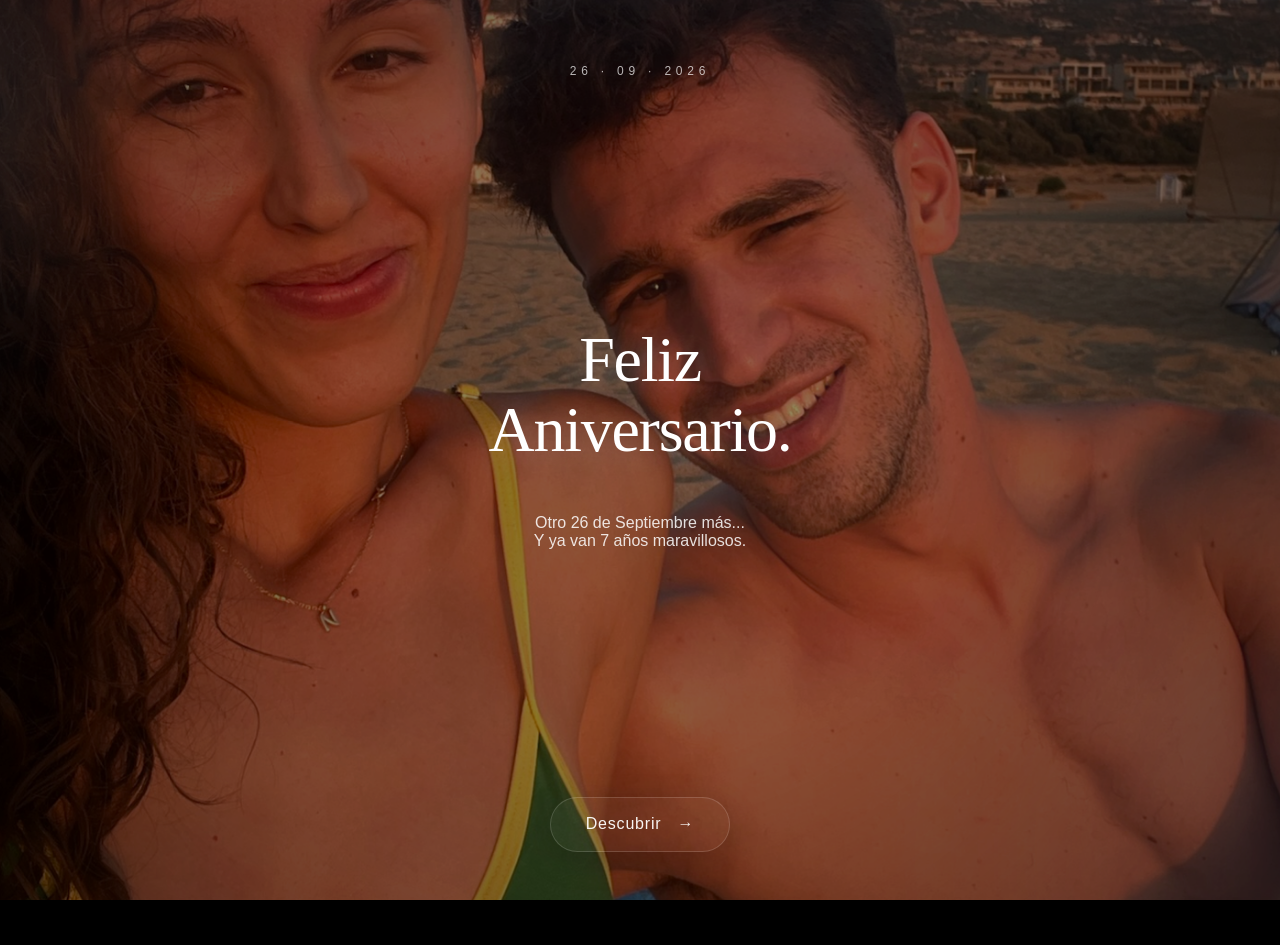
<file: index.html>
<!DOCTYPE html>
<html lang="es">
<head>
    <meta charset="UTF-8">
    <meta name="viewport" content="width=device-width, initial-scale=1.0, viewport-fit=cover">
    <meta name="theme-color" content="#000000">
    <meta name="apple-mobile-web-app-capable" content="yes">
    <meta name="apple-mobile-web-app-status-bar-style" content="black-translucent">
    <title>26 · 09 · 2026</title>
    <link rel="stylesheet" href="style.css">
</head>
<body>
    <main id="app">
        <!-- =================================================
             FONDOS Y EFECTOS COMPARTIDOS
        ================================================== -->
        <section class="landing-screen" aria-label="Nuestra historia">
            
            <div class="landing-media" aria-hidden="true">
                <!-- [PERSONALIZAR] Aquí va vuestra foto -->
                <img class="landing-image" src="assets/photos/cover.jpg" alt="">
            </div>
            
            <!-- Oscurecimiento más suave y uniforme -->
            <div class="landing-base-dark" aria-hidden="true" style="background-color: rgba(0, 0, 0, 0.45);"></div>

            <div class="ambient-lights" aria-hidden="true">
                <div class="light-blob light-1"></div>
                <div class="light-blob light-2"></div>
                <div class="light-blob light-3"></div>
            </div>

            <!-- Viñeta ultra suave (solo para dar profundidad) -->
            <div class="landing-vignette" aria-hidden="true" style="background: radial-gradient(circle at center, transparent 40%, rgba(0,0,0,0.6) 150%);"></div>

            <!-- =================================================
                 PANTALLA 1: INTRODUCCIÓN ELEGANTE
            ================================================== -->
            <div id="step-1" class="landing-content">
                <header class="landing-header">
                    <p class="landing-date animate-fade-in-up delay-1">26 · 09 · 2026</p>
                </header>

                <div class="landing-center">
                    <!-- Algo más íntimo y directo -->
                    <h1 class="landing-title animate-fade-in-up delay-2">Feliz<br>Aniversario.</h1>
                    <p class="landing-subtitle animate-fade-in-up delay-3" style="margin-top: 1.5rem; color: rgba(255,255,255,0.85); font-weight: 300;">
                        Otro 26 de Septiembre más...<br>Y ya van 7 años maravillosos.
                    </p>
                </div>

                <footer class="landing-footer animate-fade-in-up delay-4">
                    <button id="btn-next-step" class="continue-button" type="button">
                        <span class="continue-label">Descubrir</span>
                        <span class="continue-arrow" aria-hidden="true">→</span>
                    </button>
                </footer>
            </div>

            <!-- =================================================
                 PANTALLA 2: EXPLICACIÓN DEL REGALO
            ================================================== -->
            <div id="step-2" class="landing-content hidden">
                <header class="landing-header">
                    <p class="landing-date animate-fade-in-up delay-1">26 · 09 · 2026</p>
                </header>

                <div class="landing-center">
                    <h1 class="landing-title animate-fade-in-up delay-2" style="font-size: 3.5rem;">7 años.</h1>
                    
                    <div class="landing-message animate-fade-in-up delay-3">
                        <p>Este año, el regalo es un poco diferente.</p>
                        <p>No hay que romper ningún papel, ni desatar ningún lazo...</p>
                        <p>Para descubrirlo, tendrás que navegar por nuestra historia a través de esta experiencia.</p>
                    </div>
                </div>

                <footer class="landing-footer animate-fade-in-up delay-4">
                    <button id="btn-start-game" class="continue-button" type="button">
                        <span class="continue-label">Continuar</span>
                        <span class="continue-arrow" aria-hidden="true">→</span>
                    </button>
                </footer>
            </div>

        </section>
    </main>

    <script src="app.js"></script>
</body>
</html>
</file>
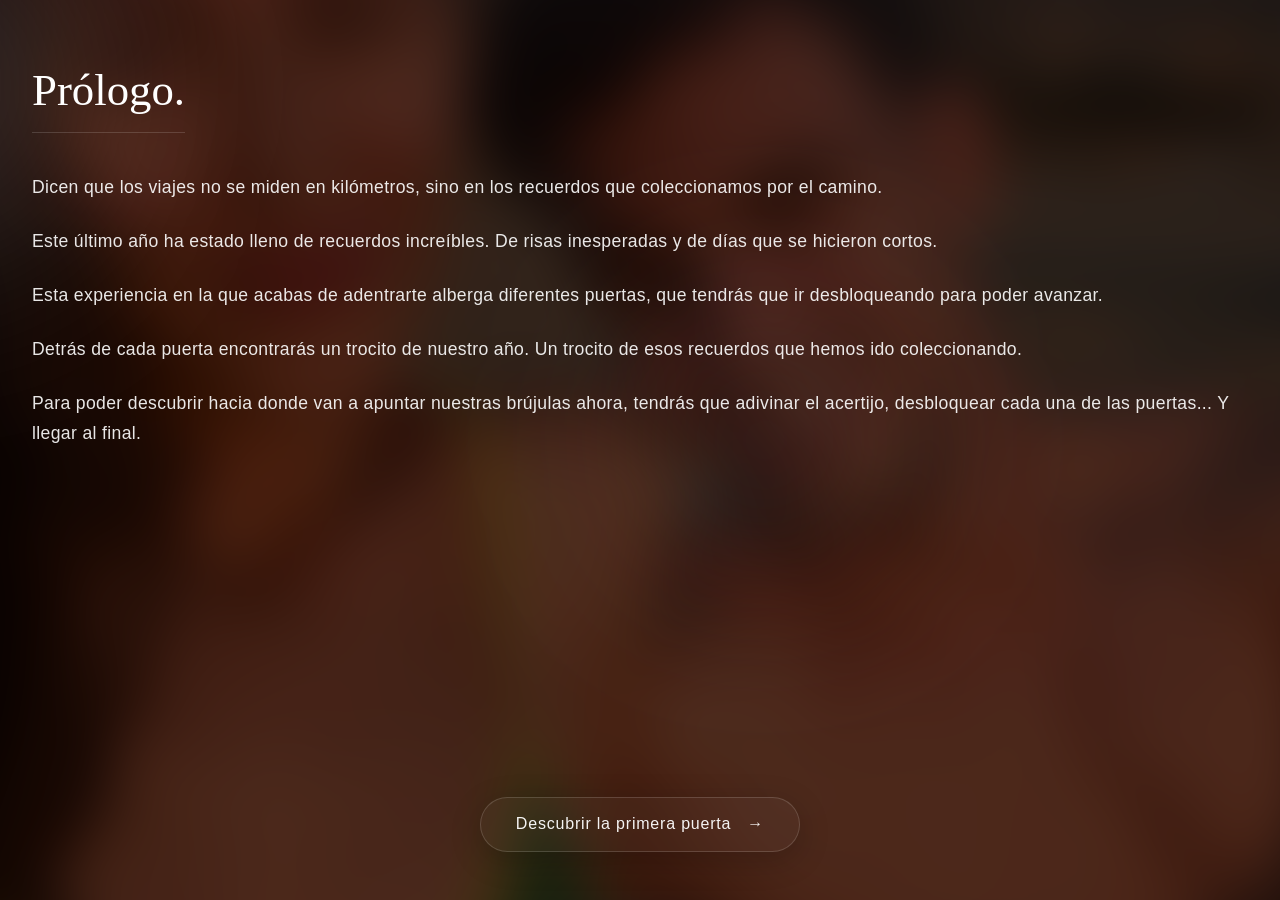
<file: carta.html>
<!DOCTYPE html>
<html lang="es">
<head>
    <meta charset="UTF-8">
    <meta name="viewport" content="width=device-width, initial-scale=1.0, viewport-fit=cover">
    <meta name="theme-color" content="#000000">
    <meta name="apple-mobile-web-app-capable" content="yes">
    <meta name="apple-mobile-web-app-status-bar-style" content="black-translucent">
    <title>Prólogo · Nuestra Historia</title>
    <link rel="stylesheet" href="style.css">
</head>
<body>
    <main id="app-carta" class="app-container">
        
        <!-- FOTOGRAFÍA DE FONDO (Con desenfoque extremo estilo cristal) -->
        <div class="landing-media blur-background" aria-hidden="true">
            <!-- Puedes usar la misma foto de la portada o una nueva -->
            <img class="landing-image" src="assets/photos/cover.jpg" alt="">
        </div>
        
        <div class="landing-base-dark opacity-heavy" aria-hidden="true"></div>

        <!-- LUCES AMBIENTALES -->
        <div class="ambient-lights" aria-hidden="true">
            <div class="light-blob light-1"></div>
            <div class="light-blob light-3"></div>
        </div>

        <!-- =================================================
             CONTENIDO DE LA CARTA
        ================================================== -->
        <section class="letter-section">
            
            <header class="letter-header animate-fade-in-up delay-1">
                <h1 class="letter-title">Prólogo.</h1>
            </header>

            <article class="letter-body">
                <p class="animate-fade-in-up delay-2">
                    Dicen que los viajes no se miden en kilómetros, sino en los recuerdos que coleccionamos por el camino.
                </p>
                <p class="animate-fade-in-up delay-3">
                    Este último año ha estado lleno de recuerdos increíbles. De risas inesperadas y de días que se hicieron cortos.
                </p>
                <p class="animate-fade-in-up delay-4">
                    Esta experiencia en la que acabas de adentrarte alberga diferentes puertas, que tendrás que ir desbloqueando para poder avanzar.   
                </p>
                <p class="animate-fade-in-up delay-5">
                    Detrás de cada puerta encontrarás un trocito de nuestro año. Un trocito de esos recuerdos que hemos ido coleccionando.    
                </p>
                <p class="animate-fade-in-up delay-6">
                    Para poder descubrir hacia donde van a apuntar nuestras brújulas ahora, tendrás que adivinar el acertijo, desbloquear cada una de las puertas... Y llegar al final.
                </p>
            </article>

            <footer class="letter-footer animate-fade-in-up delay-6">
                <button id="btn-to-door1" class="continue-button" type="button">
                    <span class="continue-label">Descubrir la primera puerta</span>
                    <span class="continue-arrow" aria-hidden="true">→</span>
                </button>
            </footer>

        </section>

    </main>

    <!-- ESTE ES EL SCRIPT INTEGRADO DIRECTAMENTE -->
    <script>
        document.addEventListener("DOMContentLoaded", () => {
            const btnToDoor1 = document.getElementById("btn-to-door1");
            const appContainer = document.getElementById("app-carta");

            if (btnToDoor1) {
                btnToDoor1.addEventListener("click", () => {
                    // Si el móvil tiene vibración, vibra un poquito
                    if (navigator.vibrate) navigator.vibrate(50);
                    
                    // Inicia la transición de salida a negro
                    appContainer.classList.add("fade-out");

                    // Espera 1.2 segundos (lo que dura el fundido) y salta a la Puerta 1
                    setTimeout(() => {
                        window.location.href = "puerta1.html";
                    }, 1200);
                });
            }
        });
    </script>
</body>
</html>
</file>
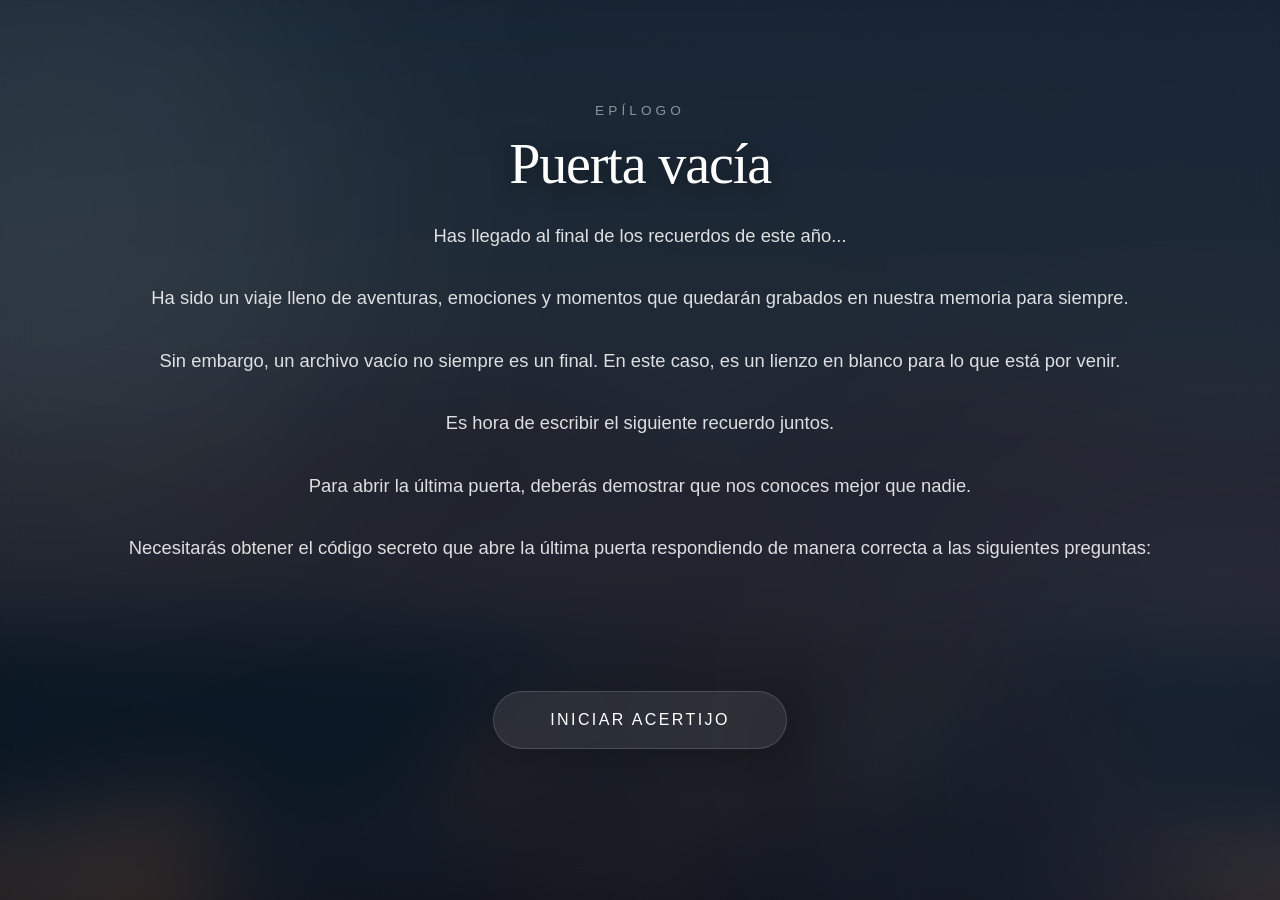
<file: final.html>
<!DOCTYPE html>
<html lang="es">
<head>
    <meta charset="UTF-8">
    <meta name="viewport" content="width=device-width, initial-scale=1.0, viewport-fit=cover">
    <meta name="theme-color" content="#0f1115">
    <meta name="apple-mobile-web-app-capable" content="yes">
    <meta name="apple-mobile-web-app-status-bar-style" content="black-translucent">
    <title>Epílogo · El Siguiente Capítulo</title>
    <link rel="stylesheet" href="style.css">
</head>
<body>
    
    <main id="app-final" class="app-container mystic-premium-bg">
        
        <div class="noise-overlay"></div>
        
        <!-- FONDO DINÁMICO -->
        <div id="bg-media" class="landing-media transition-blur" aria-hidden="true" style="filter: blur(35px); opacity: 0.3;">
            <img id="bg-image" class="landing-image transition-image" src="assets/photos/final_fondo.jpg" alt="">
        </div>
        
        <div id="bg-darkness" class="landing-base-dark transition-opacity" aria-hidden="true" style="background-color: rgba(10, 12, 16, 0.5); backdrop-filter: blur(20px);"></div>

        <div class="ambient-lights mystic-lights" aria-hidden="true">
            <div class="light-blob mystic-1"></div>
            <div class="light-blob mystic-2"></div>
        </div>

        <!-- CAPA PARA EL VÍDEO DEL AVIÓN (Transición Cinematográfica) -->
        <div id="video-overlay" class="hidden" style="position: absolute; top: 0; left: 0; width: 100%; height: 100%; z-index: 50; background: #000; opacity: 0; transition: opacity 1s ease;">
            <video id="plane-video" class="media-fit" src="assets/photos/avion_despegando.mp4" muted playsinline preload="metadata"></video>
        </div>

        <!-- =================================================
             PANTALLAS DEL CÓDIGO (1 al 5)
        ================================================== -->
        <section id="stage-intro" class="door-section">
            <div class="door-content animate-fade-in-up delay-1">
                <p class="door-number mystic-accent">EPÍLOGO</p>
                <h2 class="door-title mystic-title">Puerta vacía</h2>
                <p class="door-question mystic-text">
                    Has llegado al final de los recuerdos de este año...<br><br>
                    Ha sido un viaje lleno de aventuras, emociones y momentos que quedarán grabados en nuestra memoria para siempre.<br><br>
                    Sin embargo, un archivo vacío no siempre es un final. En este caso, es un lienzo en blanco para lo que está por venir. <br><br>
                    Es hora de escribir el siguiente recuerdo juntos.<br><br>
                    Para abrir la última puerta, deberás demostrar que nos conoces mejor que nadie. <br><br> 
                    Necesitarás obtener el código secreto que abre la última puerta respondiendo de manera correcta a las siguientes preguntas:
                </p>
            </div>
            <footer class="door-footer animate-fade-in-up delay-2">
                <button id="btn-start-code" class="continue-button mystic-button" type="button"><span class="continue-label">Iniciar Acertijo</span></button>
            </footer>
        </section>

        <!-- DÍGITO 1 -->
        <section id="stage-digit-1" class="door-section hidden">
            <div class="door-content">
                <p class="door-number mystic-accent">SECUENCIA 1/3</p>
                <h2 class="door-title mystic-title">Primer dígito.</h2>
                <p class="door-question mystic-text">Número que compartimos en el baloncesto. Ese que llevamos a la espalda en nuestras respectivas equipaciones.</p>
                <div class="input-group mystic-input-group">
                    <input type="number" id="input-d1" class="mystic-single-input" placeholder="·" autocomplete="off" min="0" max="9">
                    <p id="error-d1" class="error-text hidden mystic-error">Secuencia incorrecta.</p>
                    <p id="success-d1" class="success-text hidden mystic-success-msg">¡Correcto!</p>
                </div>
            </div>
            <footer class="door-footer">
                <button id="btn-d1" class="continue-button mystic-button" type="button"><span class="continue-label">Confirmar</span></button>
            </footer>
        </section>

        <!-- DÍGITO 2 -->
        <section id="stage-digit-2" class="door-section hidden">
            <div class="door-content">
                <p class="door-number mystic-accent">SECUENCIA 2/3</p>
                <h2 class="door-title mystic-title">Segundo dígito.</h2>
                <p class="door-question mystic-text">Número exacto de veces que hemos viajado juntos fuera de España.</p>
                <div class="input-group mystic-input-group">
                    <input type="number" id="input-d2" class="mystic-single-input" placeholder="·" autocomplete="off" min="0" max="9">
                    <p id="error-d2" class="error-text hidden mystic-error">Secuencia incorrecta.</p>
                    <p id="success-d2" class="success-text hidden mystic-success-msg">¡Correcto!</p>
                </div>
            </div>
            <footer class="door-footer">
                <button id="btn-d2" class="continue-button mystic-button" type="button"><span class="continue-label">Confirmar</span></button>
            </footer>
        </section>

        <!-- DÍGITO 3 -->
        <section id="stage-digit-3" class="door-section hidden">
            <div class="door-content">
                <p class="door-number mystic-accent">SECUENCIA 3/3</p>
                <h2 class="door-title mystic-title">Tercer dígito.</h2>
                <p class="door-question mystic-text">Número que representa los años que llevamos compartiendo este viaje juntos.</p>
                <div class="input-group mystic-input-group">
                    <input type="number" id="input-d3" class="mystic-single-input" placeholder="·" autocomplete="off" min="0" max="9">
                    <p id="error-d3" class="error-text hidden mystic-error">Secuencia incorrecta.</p>
                    <p id="success-d3" class="success-text hidden mystic-success-msg">¡Correcto!</p>
                </div>
            </div>
            <footer class="door-footer">
                <button id="btn-d3" class="continue-button mystic-button" type="button"><span class="continue-label">Confirmar</span></button>
            </footer>
        </section>

        <!-- ANIMACIÓN DEL CÓDIGO FINAL -->
        <section id="stage-animation" class="door-section hidden">
            <div class="door-content" style="display: flex; flex-direction: column; justify-content: center; height: 100%;">
                <div class="final-code-display">
                    <span id="final-code-1" class="code-slot">·</span>
                    <span id="final-code-2" class="code-slot">·</span>
                    <span id="final-code-3" class="code-slot">·</span>
                </div>
                <h3 id="access-granted" class="success-title mystic-success hidden">ACCESO CONCEDIDO</h3>
            </div>
        </section>

        <!-- =================================================
             LA FASE DE PISTAS (OPORTO)
        ================================================== -->
        <section id="stage-destination" class="door-section hidden no-scroll-stage">
            <div class="door-content animate-fade-in-up flex-compact">
                <div class="compact-header">
                    <p class="door-number mystic-accent">NUEVA PUERTA</p>
                    <h2 class="door-title mystic-title" style="margin-bottom: 0.5rem;">Nos vamos de viaje!</h2>
                    <p class="door-question mystic-text" style="font-size: 1rem; margin-bottom: 0;">
                        Haz las maletas, y prepárate para construir nuevos recuerdos.<br>
                        Solicita las pistas para descubrir las coordenadas de nuestro próximo destino.
                    </p>
                </div>

                <div class="mystic-clue-box">
                    <p id="clue-text" class="mystic-clue-text">Presiona para revelar las pistas sobre nuestro destino.</p>
                    
                    <!-- Botón inicial -->
                    <button id="btn-clue" class="mystic-button clue-btn-compact" type="button">Ver Pistas</button>
                    
                    <!-- Nueva navegación (oculta al principio) -->
                    <div id="clue-nav-container" class="clue-nav-container hidden">
                        <button id="btn-prev-clue" class="nav-arrow-btn" disabled>
                            <svg width="20" height="20" viewBox="0 0 24 24" fill="none" stroke="currentColor" stroke-width="2" stroke-linecap="round" stroke-linejoin="round">
                                <path d="M15 18l-6-6 6-6"/>
                            </svg>
                        </button>
                        <span id="clue-indicator" class="clue-indicator">1 / 3</span>
                        <button id="btn-next-clue" class="nav-arrow-btn">
                            <svg width="20" height="20" viewBox="0 0 24 24" fill="none" stroke="currentColor" stroke-width="2" stroke-linecap="round" stroke-linejoin="round">
                                <path d="M9 18l6-6-6-6"/>
                            </svg>
                        </button>
                    </div>
                </div>

                <div class="input-group mystic-input-group compact-input">
                    <input type="text" id="input-dest" class="mystic-text-input" placeholder="Introduce el destino..." autocomplete="off">
                    <p id="error-dest" class="error-text hidden mystic-error" style="margin-top: 0.5rem; font-size: 0.85rem;">Coordenadas incorrectas.</p>
                </div>
            </div>

            <footer class="door-footer animate-fade-in-up compact-footer">
                <button id="btn-unlock-dest" class="continue-button mystic-button" type="button">
                    <span class="continue-label">Autorizar</span>
                </button>
            </footer>

            <div id="success-dest" class="success-message hidden">
                <h3 class="success-title mystic-title" style="color: #d4af37;">Destino fijado</h3>
                <p class="success-subtitle mystic-accent" style="color: rgba(212, 175, 55, 0.8);">Generando tarjetas de embarque...</p>
            </div>
        </section>

        <!-- =================================================
             EL BILLETE FINAL (A PANTALLA COMPLETA)
        ================================================== -->
        <section id="unlocked-screen" class="final-screen hidden">
             <div class="full-screen-boarding-pass animate-fade-in-up delay-1">
                 
                 <!-- Capa de cristal oscuro para resaltar el texto sobre la foto -->
                 <div class="glass-overlay"></div>

                 <div class="fs-header">
                     <div class="fs-logo">
                         <svg width="24" height="24" viewBox="0 0 24 24" fill="none" stroke="#d4af37" stroke-width="1.5" stroke-linecap="round" stroke-linejoin="round">
                             <path d="M17.8 19.2 16 11l3.5-3.5C21 6 21.5 4 21 3c-1-.5-3 0-4.5 1.5L13 8 4.8 6.2c-.5-.1-.9.2-1.1.6L3 8l6 4-4 4-3-1-2 2 4 4 2-2-1-3 4-4 4 6 1.2-.7c.4-.2.7-.6.6-1.1z"/>
                         </svg>
                         <span>ANIVERSARIO AIRLINES</span>
                     </div>
                     <span class="fs-class">CLASE VIP</span>
                 </div>
                 
                 <div class="fs-body">
                     <div class="fs-route">
                         <div class="fs-city text-left">
                             <h2>MAD</h2>
                             <p>MADRID</p>
                         </div>
                         <div class="fs-route-icon">
                             <svg width="32" height="32" viewBox="0 0 24 24" fill="none" stroke="#d4af37" stroke-width="1.5" stroke-linecap="round" stroke-linejoin="round">
                                 <path d="M17.8 19.2 16 11l3.5-3.5C21 6 21.5 4 21 3c-1-.5-3 0-4.5 1.5L13 8 4.8 6.2c-.5-.1-.9.2-1.1.6L3 8l6 4-4 4-3-1-2 2 4 4 2-2-1-3 4-4 4 6 1.2-.7c.4-.2.7-.6.6-1.1z"/>
                             </svg>
                         </div>
                         <div class="fs-city text-right">
                             <h2>OPO</h2>
                             <p>OPORTO</p>
                         </div>
                     </div>

                     <div class="fs-details-grid">
                         <div class="fs-detail-box">
                             <span class="fs-label">PASAJEROS</span>
                             <span class="fs-value">El mejor equipo</span>
                         </div>
                         <div class="fs-detail-box text-right">
                             <span class="fs-label">FECHA</span>
                             <span class="fs-value">7 - 9 Noviembre</span>
                         </div>
                         <div class="fs-detail-box">
                             <span class="fs-label">MOTIVO</span>
                             <span class="fs-value">Sumar recuerdos</span>
                         </div>
                         <div class="fs-detail-box text-right">
                             <span class="fs-label">PUERTA</span>
                             <span class="fs-value">07</span>
                         </div>
                     </div>
                 </div>
                 
                 <div class="fs-footer">
                     <p class="fs-scan-text">BOARDING PASS • ESCANEAR PARA EMBARCAR</p>
                     <div class="fs-barcode">
                         <svg width="100%" height="60" preserveAspectRatio="none" viewBox="0 0 200 60" fill="#ffffff">
                             <rect x="10" y="0" width="4" height="60"/><rect x="18" y="0" width="8" height="60"/><rect x="30" y="0" width="2" height="60"/><rect x="36" y="0" width="6" height="60"/><rect x="46" y="0" width="2" height="60"/><rect x="52" y="0" width="10" height="60"/><rect x="66" y="0" width="4" height="60"/><rect x="74" y="0" width="2" height="60"/><rect x="80" y="0" width="8" height="60"/><rect x="92" y="0" width="4" height="60"/><rect x="100" y="0" width="10" height="60"/><rect x="114" y="0" width="2" height="60"/><rect x="120" y="0" width="6" height="60"/><rect x="130" y="0" width="4" height="60"/><rect x="138" y="0" width="8" height="60"/><rect x="150" y="0" width="2" height="60"/><rect x="156" y="0" width="6" height="60"/><rect x="166" y="0" width="10" height="60"/><rect x="180" y="0" width="4" height="60"/><rect x="188" y="0" width="2" height="60"/>
                         </svg>
                     </div>
                 </div>
             </div>
        </section>

    </main>

    <script>
        document.addEventListener("DOMContentLoaded", () => {
            
            function normalizarTexto(texto) {
                return texto.toLowerCase().normalize("NFD").replace(/[\u0300-\u036f]/g, "").replace(/[.,;!?]/g, "").trim();
            }

            // ----------------------------------------------------
            // LÓGICA DE LA CAJA FUERTE (5-3-7)
            // ----------------------------------------------------
            const code1 = "5"; 
            const code2 = "3"; 
            const code3 = "7"; 

            const stageIntro = document.getElementById("stage-intro");
            const stageD1 = document.getElementById("stage-digit-1");
            const stageD2 = document.getElementById("stage-digit-2");
            const stageD3 = document.getElementById("stage-digit-3");
            const stageAnim = document.getElementById("stage-animation");
            const stageDest = document.getElementById("stage-destination");
            const unlockedScreen = document.getElementById("unlocked-screen");
            
            const bgImage = document.getElementById("bg-image");
            const videoOverlay = document.getElementById("video-overlay");
            const planeVideo = document.getElementById("plane-video");

            // ==========================================
            // TRUCO PARA DESBLOQUEAR EL VÍDEO EN MÓVILES (IOS)
            // ==========================================
            document.body.addEventListener('click', function unlockVideo() {
                planeVideo.muted = true;
                planeVideo.playsInline = true;
                let playPromise = planeVideo.play();
                if (playPromise !== undefined) {
                    playPromise.then(() => {
                        planeVideo.pause(); // Lo pausamos al instante, ya está desbloqueado
                    }).catch(e => console.log("Bloqueo inicial", e));
                }
            }, { once: true }); // Solo se ejecuta al primer click

            function switchStage(currentStage, nextStage) {
                currentStage.classList.add("fade-out-fast");
                setTimeout(() => {
                    currentStage.classList.add("hidden");
                    nextStage.classList.remove("hidden");
                    nextStage.classList.add("animate-fade-in-up");
                }, 800);
            }

            const btnStart = document.getElementById("btn-start-code");
            const btnD1 = document.getElementById("btn-d1"), inputD1 = document.getElementById("input-d1"), errorD1 = document.getElementById("error-d1"), successD1 = document.getElementById("success-d1");
            const btnD2 = document.getElementById("btn-d2"), inputD2 = document.getElementById("input-d2"), errorD2 = document.getElementById("error-d2"), successD2 = document.getElementById("success-d2");
            const btnD3 = document.getElementById("btn-d3"), inputD3 = document.getElementById("input-d3"), errorD3 = document.getElementById("error-d3"), successD3 = document.getElementById("success-d3");

            [inputD1, inputD2, inputD3].forEach(input => {
                input.addEventListener('input', (e) => { if (e.target.value.length > 1) e.target.value = e.target.value.slice(-1); });
            });

            btnStart.addEventListener("click", () => { if (navigator.vibrate) navigator.vibrate(50); switchStage(stageIntro, stageD1); });

            function checkD1() {
                if (inputD1.value === code1) {
                    if (navigator.vibrate) navigator.vibrate([30, 50, 30]); errorD1.classList.add("hidden");
                    inputD1.classList.add("mystic-input-success"); successD1.classList.remove("hidden"); successD1.classList.add("animate-fade-in-up"); btnD1.style.opacity = "0"; inputD1.blur();
                    setTimeout(() => { switchStage(stageD1, stageD2); }, 1500);
                } else {
                    if (navigator.vibrate) navigator.vibrate(200); errorD1.classList.remove("hidden"); inputD1.classList.remove("shake"); void inputD1.offsetWidth; inputD1.classList.add("shake");
                }
            }
            btnD1.addEventListener("click", checkD1); inputD1.addEventListener("keypress", (e) => { if (e.key === "Enter") { e.preventDefault(); checkD1(); } });

            function checkD2() {
                if (inputD2.value === code2) {
                    if (navigator.vibrate) navigator.vibrate([30, 50, 30]); errorD2.classList.add("hidden");
                    inputD2.classList.add("mystic-input-success"); successD2.classList.remove("hidden"); successD2.classList.add("animate-fade-in-up"); btnD2.style.opacity = "0"; inputD2.blur();
                    setTimeout(() => { switchStage(stageD2, stageD3); }, 1500);
                } else {
                    if (navigator.vibrate) navigator.vibrate(200); errorD2.classList.remove("hidden"); inputD2.classList.remove("shake"); void inputD2.offsetWidth; inputD2.classList.add("shake");
                }
            }
            btnD2.addEventListener("click", checkD2); inputD2.addEventListener("keypress", (e) => { if (e.key === "Enter") { e.preventDefault(); checkD2(); } });

            function checkD3() {
                if (inputD3.value === code3) {
                    if (navigator.vibrate) navigator.vibrate([30, 50, 30]); errorD3.classList.add("hidden");
                    inputD3.classList.add("mystic-input-success"); successD3.classList.remove("hidden"); successD3.classList.add("animate-fade-in-up"); btnD3.style.opacity = "0"; inputD3.blur();
                    setTimeout(() => { switchStage(stageD3, stageAnim); playFinalAnimation(); }, 1500);
                } else {
                    if (navigator.vibrate) navigator.vibrate(200); errorD3.classList.remove("hidden"); inputD3.classList.remove("shake"); void inputD3.offsetWidth; inputD3.classList.add("shake");
                }
            }
            btnD3.addEventListener("click", checkD3); inputD3.addEventListener("keypress", (e) => { if (e.key === "Enter") { e.preventDefault(); checkD3(); } });

            // ==========================================
            // ANIMACIÓN FINAL Y VÍDEO (15 SEGUNDOS)
            // ==========================================
            function playFinalAnimation() {
                const s1 = document.getElementById("final-code-1"), s2 = document.getElementById("final-code-2"), s3 = document.getElementById("final-code-3"), grantedText = document.getElementById("access-granted");
                setTimeout(() => { s1.innerText = code1; s1.classList.add("glow-number"); if (navigator.vibrate) navigator.vibrate(100); }, 1000);
                setTimeout(() => { s2.innerText = code2; s2.classList.add("glow-number"); if (navigator.vibrate) navigator.vibrate(100); }, 2000);
                setTimeout(() => { s3.innerText = code3; s3.classList.add("glow-number"); if (navigator.vibrate) navigator.vibrate(100); }, 3000);
                setTimeout(() => {
                    grantedText.classList.remove("hidden"); grantedText.classList.add("animate-fade-in-up");
                    if (navigator.vibrate) navigator.vibrate([100, 100, 100]);
                    
                    // TRANSICIÓN DE CINE: VÍDEO DEL AVIÓN (ÚLTIMOS 15 SEGUNDOS)
                    setTimeout(() => {
                        videoOverlay.classList.remove("hidden");
                        void videoOverlay.offsetWidth; // Reflow
                        videoOverlay.style.opacity = "1";
                        
                        // Reforzamos el silencio para evitar que Safari lo pause
                        planeVideo.muted = true;
                        planeVideo.defaultMuted = true;
                        
                        // Saltamos a los últimos 15 segundos del vídeo
                        if(planeVideo.duration > 15) {
                            planeVideo.currentTime = planeVideo.duration - 15;
                        }
                        
                        // Play seguro
                        let playPromise = planeVideo.play();
                        if (playPromise !== undefined) {
                            playPromise.catch(e => console.log("Error al reproducir avión", e));
                        }

                        // A los 15 segundos, ocultamos el vídeo y mostramos las pistas
                        setTimeout(() => {
                            videoOverlay.style.opacity = "0";
                            setTimeout(() => {
                                videoOverlay.classList.add("hidden");
                                bgImage.src = "assets/photos/viaje_fondo.jpg"; // Cambiamos el fondo
                                switchStage(stageAnim, stageDest); // Pasamos a las pistas de Oporto
                            }, 1000);
                        }, 15000); 

                    }, 2500);
                }, 4500);
            }

            // ----------------------------------------------------
            // LÓGICA DE LAS PISTAS Y NAVEGACIÓN (OPORTO)
            // ----------------------------------------------------
            const respuestasDestino = ["oporto", "porto"];
            const pistas = [
                "El destino se encuentra en uno de los países que hace frontera con España.",
                "No hablamos su idioma, pero es tan parecido al nuestro que no tendremos problemas para entendernos.",
                "No es la capital del país, pero es una de sus ciudades insignia."
            ];
            
            let pistaActual = 0;
            const btnClue = document.getElementById("btn-clue");
            const clueText = document.getElementById("clue-text");
            const clueNavContainer = document.getElementById("clue-nav-container");
            const btnPrevClue = document.getElementById("btn-prev-clue");
            const btnNextClue = document.getElementById("btn-next-clue");
            const clueIndicator = document.getElementById("clue-indicator");

            // Función para actualizar el texto y los botones
            function updateClueUI() {
                clueText.style.opacity = 0;
                setTimeout(() => {
                    clueText.innerText = pistas[pistaActual];
                    clueIndicator.innerText = `${pistaActual + 1} / ${pistas.length}`;
                    
                    // Bloqueamos la flecha izquierda si estamos en la pista 1
                    btnPrevClue.disabled = (pistaActual === 0);
                    // Bloqueamos la flecha derecha si estamos en la última pista
                    btnNextClue.disabled = (pistaActual === pistas.length - 1);
                    
                    clueText.style.opacity = 1;
                }, 300); // Transición suave
            }

            // Al darle a "Ver Pistas" por primera vez
            btnClue.addEventListener("click", () => {
                if (navigator.vibrate) navigator.vibrate(50);
                btnClue.classList.add("hidden"); // Ocultamos botón original
                clueNavContainer.classList.remove("hidden"); // Mostramos flechas
                updateClueUI();
            });

            // Flecha Anterior
            btnPrevClue.addEventListener("click", () => {
                if (pistaActual > 0) {
                    if (navigator.vibrate) navigator.vibrate(30);
                    pistaActual--;
                    updateClueUI();
                }
            });

            // Flecha Siguiente
            btnNextClue.addEventListener("click", () => {
                if (pistaActual < pistas.length - 1) {
                    if (navigator.vibrate) navigator.vibrate(30);
                    pistaActual++;
                    updateClueUI();
                }
            });

            const btnUnlockDest = document.getElementById("btn-unlock-dest");
            const inputDest = document.getElementById("input-dest");
            const errorDest = document.getElementById("error-dest");
            const successDest = document.getElementById("success-dest");
            
            function verificarDestino() {
                const valNormalizado = normalizarTexto(inputDest.value);
                const esCorrecta = respuestasDestino.some(val => valNormalizado.includes(val));

                if (esCorrecta) {
                    if (navigator.vibrate) navigator.vibrate([30, 50, 30]);
                    errorDest.classList.add("hidden");

                    const contentElements = stageDest.querySelectorAll('.door-content, .door-footer');
                    contentElements.forEach(el => el.classList.add("fade-out-fast"));
                    
                    setTimeout(() => {
                        successDest.classList.remove("hidden");
                        successDest.classList.add("animate-fade-in-up");
                    }, 800);

                    // LA MAGIA DE TRANSICIÓN AL BILLETE Y FONDO DE OPORTO
                    setTimeout(() => {
                        successDest.classList.remove("animate-fade-in-up");
                        successDest.classList.add("fade-out-fast");
                        
                        setTimeout(() => {
                            stageDest.classList.add("hidden");
                            
                            // 1. CAMBIAMOS FONDO A OPORTO Y BAJAMOS EL BLUR CASI A CERO
                            bgImage.src = "assets/photos/oporto_fondo.jpg"; 
                            document.getElementById("bg-media").style.filter = "blur(0px)"; // <--- ¡AQUÍ ESTÁ LA MAGIA! Baja de 6px a 2px
                            document.getElementById("bg-darkness").style.backgroundColor = "transparent";
                            
                            // 2. Mostramos la pantalla final transparente
                            unlockedScreen.classList.remove("hidden");
                            
                            // 3. Reseteamos a mano las animaciones
                            const anims = unlockedScreen.querySelectorAll(".animate-fade-in-up");
                            anims.forEach(el => {
                                el.classList.remove("animate-fade-in-up");
                                void el.offsetWidth;
                                el.classList.add("animate-fade-in-up");
                            });

                        }, 800);
                    }, 3500);

                } else {
                    if (navigator.vibrate) navigator.vibrate(200);
                    errorDest.classList.remove("hidden");
                    inputDest.classList.remove("shake");
                    void inputDest.offsetWidth; 
                    inputDest.classList.add("shake");
                }
            }

            btnUnlockDest.addEventListener("click", verificarDestino);
            inputDest.addEventListener("keypress", (e) => {
                if (e.key === "Enter") { e.preventDefault(); inputDest.blur(); verificarDestino(); }
            });
        });
    </script>
</body>
</html>
</file>
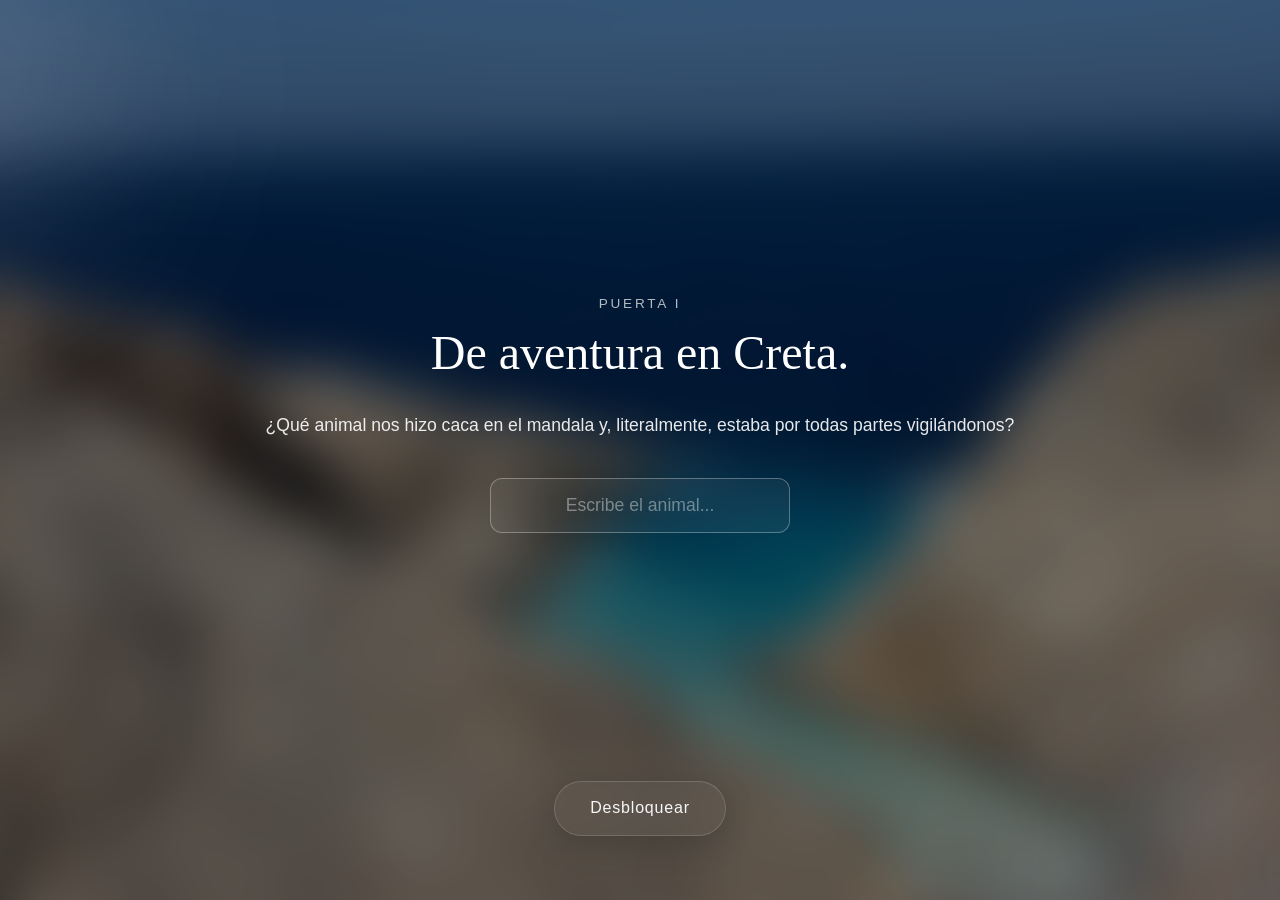
<file: puerta1.html>
<!DOCTYPE html>
<html lang="es">
<head>
    <meta charset="UTF-8">
    <meta name="viewport" content="width=device-width, initial-scale=1.0, viewport-fit=cover">
    <meta name="theme-color" content="#000000">
    <meta name="apple-mobile-web-app-capable" content="yes">
    <meta name="apple-mobile-web-app-status-bar-style" content="black-translucent">
    <title>Capítulo I · Creta</title>
    <link rel="stylesheet" href="style.css">
</head>
<body>
    <main id="app-puerta1" class="app-container">
        
        <!-- FOTOGRAFÍA DE FONDO -->
        <div id="bg-media" class="landing-media blur-background transition-blur" aria-hidden="true">
            <img id="bg-image" class="landing-image transition-image" src="assets/photos/creta_playa.jpg" alt="">
        </div>
        
        <div id="bg-darkness" class="landing-base-dark transition-opacity" aria-hidden="true" style="background-color: rgba(0, 0, 0, 0.45);"></div>

        <div class="ambient-lights" aria-hidden="true">
            <div class="light-blob light-1"></div>
            <div class="light-blob light-2"></div>
        </div>

        <!-- =================================================
             FASE 1: EL ACERTIJO
        ================================================== -->
        <section id="lock-screen" class="door-section">
            <div id="riddle-content" class="door-content animate-fade-in-up delay-1">
                <p class="door-number">Puerta I</p>
                <h2 class="door-title">De aventura en Creta.</h2>
                <p class="door-question">
                    ¿Qué animal nos hizo caca en el mandala y, literalmente, estaba por todas partes vigilándonos?
                </p>
                <div class="input-group">
                    <input type="text" id="riddle-input" class="apple-input" placeholder="Escribe el animal..." autocomplete="off">
                    <p id="error-message" class="error-text hidden">Me temo que ese no es el animal...</p>
                </div>
            </div>

            <footer id="riddle-footer" class="door-footer animate-fade-in-up delay-2">
                <button id="btn-unlock" class="continue-button" type="button">
                    <span class="continue-label">Desbloquear</span>
                </button>
            </footer>

            <div id="success-message" class="success-message hidden">
                <h3 class="success-title">¡CORRECTO!</h3>
                <p class="success-subtitle">Recuerdo desbloqueado</p>
            </div>
        </section>

        <!-- =================================================
             FASE 2: LA PELÍCULA INMERSIVA
        ================================================== -->
        <section id="unlocked-screen" class="memory-screen hidden">
            
            <div class="dynamic-media-container">
                <div id="media-layer-1" class="media-layer layer-active"></div>
                <div id="media-layer-2" class="media-layer layer-hidden"></div>
                <div class="media-overlay"></div>
            </div>

            <div class="memory-content">
                <div class="memory-header">
                    <p class="door-number" style="color: rgba(255,255,255,0.8);">Verano 2026</p>
                    <h2 class="door-title" style="margin-bottom: 0.5rem; font-size: 3.5rem;">Creta.</h2>
                </div>

                <div class="memory-text-container" style="margin-top: auto; margin-bottom: 2rem; text-align: center;">
                    <p id="dynamic-story-text" class="door-question text-transition" style="font-size: 1.15rem; line-height: 1.6; text-shadow: 0 2px 10px rgba(0,0,0,0.8);">
                        Cargando recuerdo...
                    </p>
                </div>

                <footer class="door-footer" style="padding-bottom: 2rem;">
                    <!-- ¡BOTÓN OCULTO AL INICIO! opacity: 0 y pointer-events: none -->
                    <button id="btn-next-door" class="continue-button" style="background: rgba(255,255,255,0.15); backdrop-filter: blur(20px); opacity: 0; pointer-events: none; transition: opacity 2s ease;" type="button">
                        <span class="continue-label">Siguiente puerta</span>
                        <span class="continue-arrow" aria-hidden="true">→</span>
                    </button>
                </footer>
            </div>
        </section>

    </main>

    <!-- LÓGICA JAVASCRIPT ACTUALIZADA CON EDGE BLEND Y NUEVOS LAYOUTS -->
    <script>
        document.addEventListener("DOMContentLoaded", () => {
            const respuestasValidas = ["cabra", "cabras", "las cabras", "una cabra"];
            
            // =====================================================
            // EL GUIÓN DE LA PELÍCULA (SOLO CORTES HORIZONTALES)
            // =====================================================
            const secuenciaMemoria = [
                {
                    type: "grid", layout: "layout-3", // 1 arriba (ancha), 2 abajo (mitad y mitad)
                    media: ["assets/photos/creta_foto_1.jpg", "assets/photos/creta_foto_2.jpg", "assets/photos/creta_foto_3.jpg"],
                    text: "De nuestros momentos más esperados del año...¡EL VIAJE VERANO!",
                    duration: 5000
                },
                {
                    type: "video",
                    media: "assets/photos/creta_video_1.mp4",
                    text: "Un viaje que teníamos planeado desde hace tiempo",
                    duration: 6500
                },
                {
                    type: "grid", layout: "layout-3-alt1", // 2 arriba (mitad y mitad), 1 abajo (ancha)
                    media: ["assets/photos/creta_foto_4.jpg", "assets/photos/creta_foto_5.jpg", "assets/photos/creta_foto_6.jpg"],
                    text: "",
                    duration: 5000
                },
                {
                    type: "video",
                    media: "assets/photos/creta_video_2.mp4",
                    text: "Paisajes de aguas cristalinas y arena rosa",
                    duration: 6500
                },
                {
                    type: "grid", layout: "layout-3", // Repetimos el layout-3
                    media: ["assets/photos/creta_foto_7.jpg", "assets/photos/creta_foto_8.jpg", "assets/photos/creta_foto_9.jpg"],
                    text: "Una semana del año donde solo estamos tú y yo",
                    duration: 5000
                },
                {
                    type: "video",
                    media: "assets/photos/creta_video_3.mp4",
                    text: "Sin preocupaciones, sin prisas, sin nada más que disfrutar de cada momento",
                    duration: 6500
                },
                {
                    type: "grid", layout: "layout-2", // 1 grande arriba, 1 grande abajo
                    media: ["assets/photos/creta_foto_10.jpg", "assets/photos/creta_foto_11.jpg"],
                    text: "",
                    duration: 6000
                }
            ];

            const btnUnlock = document.getElementById("btn-unlock");
            const inputRiddle = document.getElementById("riddle-input");
            const errorText = document.getElementById("error-message");
            const lockScreen = document.getElementById("lock-screen");
            const riddleContent = document.getElementById("riddle-content");
            const riddleFooter = document.getElementById("riddle-footer");
            const successMessage = document.getElementById("success-message");
            const unlockedScreen = document.getElementById("unlocked-screen");
            const bgMedia = document.getElementById("bg-media");
            const bgImage = document.getElementById("bg-image");
            const bgDarkness = document.getElementById("bg-darkness");
            
            const layer1 = document.getElementById("media-layer-1");
            const layer2 = document.getElementById("media-layer-2");
            const storyText = document.getElementById("dynamic-story-text");
            const btnNextDoor = document.getElementById("btn-next-door");
            
            let activeLayer = layer1;
            let hiddenLayer = layer2;
            let currentSequenceIndex = 0;
            let movieTimeout;

            function normalizarTexto(texto) {
                return texto.toLowerCase().normalize("NFD").replace(/[\u0300-\u036f]/g, "").trim();
            }

            // AHORA ENVOLVEMOS CADA FOTO Y VÍDEO CON LA CAPA EDGE-BLEND
            function construirLayout(step) {
                if (step.type === "grid") {
                    return `
                        <div class="layout-grid ${step.layout}">
                            ${step.media.map((src, i) => `
                                <div class="media-wrapper item-${i}">
                                    <img class="media-fit" src="${src}" alt="">
                                    <div class="edge-blend"></div>
                                </div>
                            `).join('')}
                        </div>`;
                } else if (step.type === "video") {
                    // AÑADIDO: preload="auto" para obligar a iOS a prepararlo
                    return `
                        <div class="media-wrapper">
                            <video class="media-fit" src="${step.media}" autoplay muted loop playsinline preload="auto"></video>
                            <div class="edge-blend"></div>
                        </div>
                    `;
                }
            }

            function reproducirSecuencia() {
                const step = secuenciaMemoria[currentSequenceIndex];

                if (currentSequenceIndex === secuenciaMemoria.length - 1) {
                    btnNextDoor.style.opacity = 1;
                    btnNextDoor.style.pointerEvents = "auto";
                }

                hiddenLayer.innerHTML = construirLayout(step);

                // ==========================================
                // MAGIA ANTI-BLOQUEO PARA IOS/SAFARI
                // ==========================================
                if (step.type === "video") {
                    const videoObj = hiddenLayer.querySelector("video");
                    if (videoObj) {
                        // 1. Forzamos TODAS las propiedades de silencio por JS
                        videoObj.muted = true;
                        videoObj.defaultMuted = true;
                        videoObj.playsInline = true;
                        videoObj.setAttribute('playsinline', '');
                        videoObj.setAttribute('muted', '');
                        
                        // 2. Le damos un empujón de carga
                        videoObj.load(); 
                        
                        // 3. Le damos 50 milisegundos al iPhone para que "dibuje" el vídeo
                        // antes de obligarle a hacer play. Esto engaña a su sistema de bloqueo.
                        setTimeout(() => {
                            let playPromise = videoObj.play();
                            if (playPromise !== undefined) {
                                playPromise.catch(error => {
                                    console.log("El móvil bloqueó el autoplay", error);
                                });
                            }
                        }, 50);
                    }
                }

                storyText.style.opacity = 0;
                setTimeout(() => {
                    storyText.innerText = step.text;
                    storyText.style.opacity = 1;
                }, 800);

                hiddenLayer.classList.remove("layer-hidden");
                hiddenLayer.classList.add("layer-active");
                activeLayer.classList.remove("layer-active");
                activeLayer.classList.add("layer-hidden");

                const temp = activeLayer;
                activeLayer = hiddenLayer;
                hiddenLayer = temp;

                currentSequenceIndex++;
                if (currentSequenceIndex >= secuenciaMemoria.length) {
                    currentSequenceIndex = 0; 
                }

                movieTimeout = setTimeout(reproducirSecuencia, step.duration);
            }

            // ==========================================
            // SALVAVIDAS: SI EL MÓVIL ESTÁ EN BAJO CONSUMO O LO BLOQUEA, 
            // TOCAR LA PANTALLA FUERZA LA REPRODUCCIÓN
            // ==========================================
            document.body.addEventListener('touchstart', function() {
                const activeVideo = document.querySelector('.layer-active video');
                if (activeVideo && activeVideo.paused) {
                    activeVideo.play();
                }
            }, { passive: true });

            function verificarRespuesta() {
                const esCorrecta = respuestasValidas.some(val => val === normalizarTexto(inputRiddle.value));

                if (esCorrecta) {
                    if (navigator.vibrate) navigator.vibrate([30, 50, 30]);
                    errorText.classList.remove("show");

                    riddleContent.classList.add("fade-out-fast");
                    riddleFooter.classList.add("fade-out-fast");

                    bgImage.style.opacity = 0; 
                    setTimeout(() => { bgImage.src = "assets/photos/creta_cabra.jpg"; bgImage.style.opacity = 1; }, 400);

                    bgMedia.classList.remove("blur-background");
                    bgMedia.classList.add("unblurred");
                    bgDarkness.classList.remove("opacity-heavy");
                    bgDarkness.classList.add("opacity-none");

                    setTimeout(() => {
                        riddleContent.classList.add("hidden");
                        riddleFooter.classList.add("hidden");
                        successMessage.classList.remove("hidden");
                        successMessage.classList.add("animate-fade-in-up");
                    }, 800);

                    setTimeout(() => {
                        successMessage.classList.add("fade-out-fast");
                        bgImage.style.opacity = 0; 
                        
                        setTimeout(() => {
                            lockScreen.classList.add("hidden");
                            unlockedScreen.classList.remove("hidden");
                            reproducirSecuencia();
                        }, 800);
                    }, 4500);

                } else {
                    if (navigator.vibrate) navigator.vibrate(200);
                    errorText.classList.add("show");
                    inputRiddle.classList.remove("shake");
                    void inputRiddle.offsetWidth; 
                    inputRiddle.classList.add("shake");
                }
            }

            if(btnUnlock) btnUnlock.addEventListener("click", verificarRespuesta);
            if(inputRiddle) {
                inputRiddle.addEventListener("keypress", (e) => {
                    if (e.key === "Enter") { e.preventDefault(); inputRiddle.blur(); verificarRespuesta(); }
                });
            }

            if(btnNextDoor) {
                btnNextDoor.addEventListener("click", () => {
                    if (navigator.vibrate) navigator.vibrate(50);
                    document.getElementById("app-puerta1").classList.add("fade-out");
                    setTimeout(() => window.location.href = "puerta2.html", 1200);
                });
            }
        });
    </script>
</body>
</html>
</file>
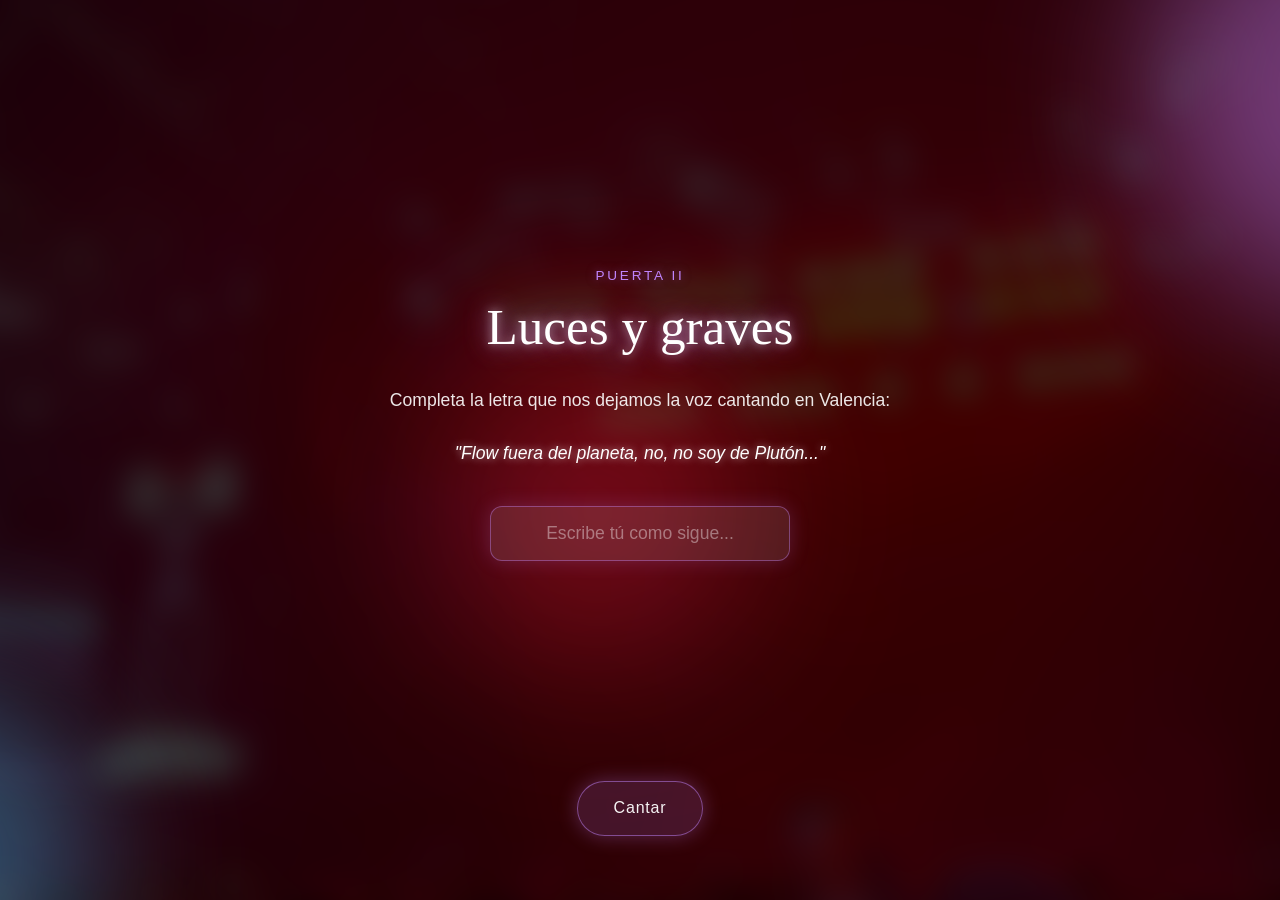
<file: puerta2.html>
<!DOCTYPE html>
<html lang="es">
<head>
    <meta charset="UTF-8">
    <meta name="viewport" content="width=device-width, initial-scale=1.0, viewport-fit=cover">
    <meta name="theme-color" content="#000000">
    <meta name="apple-mobile-web-app-capable" content="yes">
    <meta name="apple-mobile-web-app-status-bar-style" content="black-translucent">
    <title>Capítulo II · Valencia</title>
    <link rel="stylesheet" href="style.css">
</head>
<body>
    <main id="app-puerta2" class="app-container" style="background-color: #000;">
        
        <!-- FOTOGRAFÍA DE FONDO -->
        <div id="bg-media" class="landing-media blur-background transition-blur" aria-hidden="true" style="filter: blur(15px);">
            <img id="bg-image" class="landing-image transition-image" src="assets/photos/valencia_concierto.jpg" alt="">
        </div>
        
        <div id="bg-darkness" class="landing-base-dark transition-opacity" aria-hidden="true" style="background-color: rgba(0, 0, 0, 0.75);"></div>

        <!-- LUCES DE CONCIERTO EXAGERADAS Y LÁSERES -->
        <div class="ambient-lights concert-lights" aria-hidden="true">
            <div class="light-blob neon-1 pulse-fast"></div>
            <div class="light-blob neon-2 pulse-slow"></div>
            <div class="light-blob neon-3 pulse-fast"></div>
            
            <!-- Láseres que barren la pantalla -->
            <div class="laser-beam beam-1"></div>
            <div class="laser-beam beam-2"></div>
        </div>

        <!-- FLASH/ESTROBOSCÓPICO -->
        <div id="flash-overlay" class="flash-overlay hidden" aria-hidden="true"></div>

        <!-- =================================================
             FASE 1: EL ACERTIJO MUSICAL
        ================================================== -->
        <section id="lock-screen" class="door-section">
            <div id="riddle-content" class="door-content animate-fade-in-up delay-1">
                <p class="door-number" style="color: #c084fc; text-shadow: 0 0 10px rgba(192, 132, 252, 0.5);">Puerta II</p>
                <h2 class="door-title" style="text-shadow: 0 0 25px rgba(192, 132, 252, 0.8), 0 0 10px rgba(255,255,255,0.5); font-size: 3.2rem;">Luces y graves</h2>
                
                <p class="door-question" style="font-weight: 400;">
                    Completa la letra que nos dejamos la voz cantando en Valencia:<br><br>
                    <!-- [PERSONALIZAR] Pon aquí la primera parte de la canción -->
                    <span style="font-style: italic; color: #fff; text-shadow: 0 0 8px rgba(255,255,255,0.6);">"Flow fuera del planeta, no, no soy de Plutón..."</span>
                </p>

                <div class="input-group">
                    <input type="text" id="riddle-input" class="apple-input neon-input" placeholder="Escribe tú como sigue..." autocomplete="off">
                    <p id="error-message" class="error-text hidden" style="color: #fb7185; text-shadow: 0 0 10px rgba(251, 113, 133, 0.6);">Asi no era...</p>
                </div>
            </div>

            <footer id="riddle-footer" class="door-footer animate-fade-in-up delay-2">
                <button id="btn-unlock" class="continue-button neon-button" type="button">
                    <span class="continue-label">Cantar</span>
                </button>
            </footer>

            <div id="success-message" class="success-message hidden">
                <h3 class="success-title" style="text-shadow: 0 0 30px #ffffff;">¡BRUTAL!</h3>
                <p class="success-subtitle">Recuerdo desbloqueado</p>
            </div>
        </section>

        <!-- =================================================
             FASE 2: EL RECUERDO (PANTALLA COMPLETA)
        ================================================== -->
        <section id="unlocked-screen" class="memory-screen hidden">
            
            <!-- Doble Buffer para fundidos perfectos a pantalla completa -->
            <div class="dynamic-media-container">
                <div id="media-layer-1" class="media-layer layer-active"></div>
                <div id="media-layer-2" class="media-layer layer-hidden"></div>
                
                <!-- Solo oscurecemos un poco abajo para poder leer el texto -->
                <div class="media-overlay" style="background: linear-gradient(to bottom, transparent 0%, transparent 50%, rgba(0,0,0,0.9) 100%);"></div>
            </div>

            <div class="memory-content">
                <div class="memory-header">
                    <p class="door-number" style="color: #b77cef;">Invierno 2026</p>
                    <h2 class="door-title" style="margin-bottom: 0.5rem; font-size: 3rem;">Eladio Carrión.</h2>
                </div>

                <div class="memory-text-container" style="margin-top: auto; margin-bottom: 2rem; text-align: center;">
                    <p class="door-question" style="font-size: 1.15rem; line-height: 1.6; text-shadow: 0 2px 10px rgba(0,0,0,0.9);">
                        Un fin de semana inolvidable. Nuestro primer concierto juntos. No hay vídeos de esta noche, y precisamente ese es el mejor de los regalos. Guardamos el móvil para saltar, dejarnos la voz y vivirlo de verdad, juntos. Solo nosotros y la música.
                    </p>
                </div>

                <footer class="door-footer" style="padding-bottom: 2rem;">
                    <!-- Botón oculto al inicio -->
                    <button id="btn-next-door" class="continue-button" style="background: rgba(255,255,255,0.1); backdrop-filter: blur(20px); opacity: 0; pointer-events: none; transition: opacity 1.5s ease;" type="button">
                        <span class="continue-label">Siguiente puerta</span>
                        <span class="continue-arrow" aria-hidden="true">→</span>
                    </button>
                </footer>
            </div>
        </section>

    </main>

    <script>
        document.addEventListener("DOMContentLoaded", () => {
            // He dejado una sola frase base, ya que nuestro nuevo código 
            // perdonará mayúsculas, tildes y comas automáticamente.
            const respuestasValidas = [
                "soy de la h no estoy hablando de houston"
            ];
            
            const fotosValencia = [
                "assets/photos/valencia_concierto.jpg",
                "assets/photos/valencia_ciudad.jpg",
                "assets/photos/valencia_nosotros.jpg"
            ];

            const btnUnlock = document.getElementById("btn-unlock");
            const inputRiddle = document.getElementById("riddle-input");
            const errorText = document.getElementById("error-message");
            const lockScreen = document.getElementById("lock-screen");
            const riddleContent = document.getElementById("riddle-content");
            const riddleFooter = document.getElementById("riddle-footer");
            const successMessage = document.getElementById("success-message");
            const unlockedScreen = document.getElementById("unlocked-screen");
            const bgMedia = document.getElementById("bg-media");
            const bgDarkness = document.getElementById("bg-darkness");
            const flashOverlay = document.getElementById("flash-overlay");
            
            const layer1 = document.getElementById("media-layer-1");
            const layer2 = document.getElementById("media-layer-2");
            const btnNextDoor = document.getElementById("btn-next-door");
            
            let activeLayer = layer1;
            let hiddenLayer = layer2;
            let indexFoto = 0;
            let botonMostrado = false;

            // VERSIÓN MEJORADA: Quita mayúsculas, acentos y signos de puntuación (comas, puntos)
            function normalizarTexto(texto) {
                return texto.toLowerCase()
                            .normalize("NFD")
                            .replace(/[\u0300-\u036f]/g, "")
                            .replace(/[.,;!?]/g, "") // Elimina la puntuación
                            .trim();
            }

            function cambiarFotoSlideshow() {
                if (indexFoto === 2 && !botonMostrado) {
                    btnNextDoor.style.opacity = 1;
                    btnNextDoor.style.pointerEvents = "auto";
                    botonMostrado = true;
                }

                hiddenLayer.innerHTML = `<img class="media-fit" src="${fotosValencia[indexFoto]}" alt="" style="width: 100%; height: 100%; object-fit: cover;">`;

                hiddenLayer.classList.remove("layer-hidden");
                hiddenLayer.classList.add("layer-active");
                activeLayer.classList.remove("layer-active");
                activeLayer.classList.add("layer-hidden");

                const temp = activeLayer;
                activeLayer = hiddenLayer;
                hiddenLayer = temp;

                indexFoto++;
                if (indexFoto >= fotosValencia.length) indexFoto = 0;
            }

            function iniciarSlideshow() {
                activeLayer.innerHTML = `<img class="media-fit" src="${fotosValencia[indexFoto]}" alt="" style="width: 100%; height: 100%; object-fit: cover;">`;
                indexFoto++;
                setInterval(cambiarFotoSlideshow, 4500);
            }

            function verificarRespuesta() {
                const inputNormalizado = normalizarTexto(inputRiddle.value);
                
                // Ahora comparamos perdonando todo
                const esCorrecta = respuestasValidas.some(val => {
                    const valNormalizado = normalizarTexto(val);
                    return inputNormalizado.includes(valNormalizado);
                });

                if (esCorrecta) {
                    if (navigator.vibrate) navigator.vibrate([30, 50, 30]);
                    errorText.classList.remove("show");

                    flashOverlay.classList.remove("hidden");
                    flashOverlay.classList.add("flash-animation");

                    setTimeout(() => {
                        riddleContent.classList.add("hidden");
                        riddleFooter.classList.add("hidden");
                        
                        bgMedia.classList.remove("blur-background");
                        bgMedia.classList.add("unblurred");
                        bgDarkness.style.backgroundColor = "rgba(0,0,0,0.3)";
                        
                        successMessage.classList.remove("hidden");
                        successMessage.classList.add("animate-fade-in-up");
                    }, 300);

                    setTimeout(() => {
                        flashOverlay.classList.add("hidden");
                    }, 1000);

                    setTimeout(() => {
                        successMessage.classList.add("fade-out-fast");
                        
                        setTimeout(() => {
                            lockScreen.classList.add("hidden");
                            unlockedScreen.classList.remove("hidden");
                            iniciarSlideshow();
                        }, 800);
                    }, 3500);

                } else {
                    if (navigator.vibrate) navigator.vibrate(200);
                    errorText.classList.add("show");
                    inputRiddle.classList.remove("shake");
                    void inputRiddle.offsetWidth; 
                    inputRiddle.classList.add("shake");
                }
            }

            if(btnUnlock) btnUnlock.addEventListener("click", verificarRespuesta);
            if(inputRiddle) {
                inputRiddle.addEventListener("keypress", (e) => {
                    if (e.key === "Enter") { e.preventDefault(); inputRiddle.blur(); verificarRespuesta(); }
                });
            }

            if(btnNextDoor) {
                btnNextDoor.addEventListener("click", () => {
                    if (navigator.vibrate) navigator.vibrate(50);
                    document.getElementById("app-puerta2").classList.add("fade-out");
                    setTimeout(() => window.location.href = "puerta3.html", 1200);
                });
            }
        });
    </script>
</body>
</html>
</file>
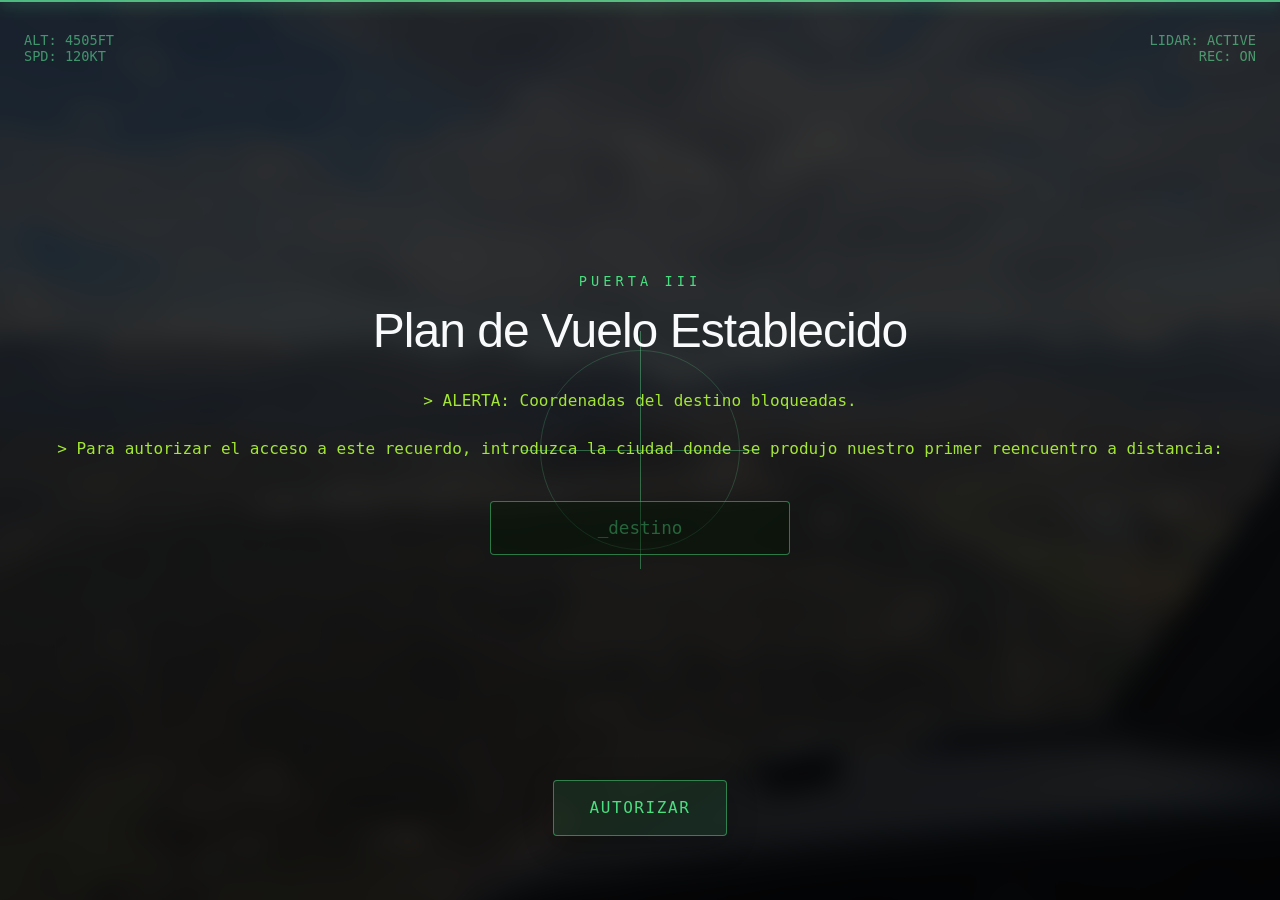
<file: puerta3.html>
<!DOCTYPE html>
<html lang="es">
<head>
    <meta charset="UTF-8">
    <meta name="viewport" content="width=device-width, initial-scale=1.0, viewport-fit=cover">
    <meta name="theme-color" content="#000000">
    <meta name="apple-mobile-web-app-capable" content="yes">
    <meta name="apple-mobile-web-app-status-bar-style" content="black-translucent">
    <title>Capítulo III · El Vuelo</title>
    <link rel="stylesheet" href="style.css">
</head>
<body>
    <main id="app-puerta3" class="app-container" style="background-color: #000;">
        
        <!-- FOTOGRAFÍA DE FONDO (Radar) -->
        <div id="bg-media" class="landing-media blur-background transition-blur" aria-hidden="true" style="filter: blur(12px);">
            <img id="bg-image" class="landing-image transition-image" src="assets/photos/helicoptero_fondo.jpg" alt="">
        </div>
        
        <div id="bg-darkness" class="landing-base-dark transition-opacity" aria-hidden="true" style="background-color: rgba(0, 0, 0, 0.8);"></div>

        <!-- EFECTOS HUD / RADAR TECNOLÓGICO -->
        <div class="ambient-lights" aria-hidden="true">
            <div class="lidar-scanner"></div>
            <div class="hud-crosshair"></div>
            <div class="hud-data top-left">ALT: 4500FT<br>SPD: 120KT</div>
            <div class="hud-data top-right">LIDAR: ACTIVE<br>REC: ON</div>
        </div>

        <!-- =================================================
             FASE 1: AUTORIZACIÓN DE VUELO
        ================================================== -->
        <section id="lock-screen" class="door-section">
            <div id="riddle-content" class="door-content animate-fade-in-up delay-1">
                <p class="door-number" style="color: #4ade80; letter-spacing: 0.3em; font-family: monospace;">PUERTA III </p>
                <h2 class="door-title" style="font-family: var(--font-sans); font-weight: 300; letter-spacing: -0.02em; color: #f8fafc;">Plan de Vuelo Establecido</h2>
                
                <p class="door-question" style="font-family: monospace; font-size: 1rem; color: #a3e635;">
                    > ALERTA: Coordenadas del destino bloqueadas.<br><br>
                    > Para autorizar el acceso a este recuerdo, introduzca la ciudad donde se produjo nuestro primer reencuentro a distancia:
                </p>

                <div class="input-group">
                    <input type="text" id="riddle-input" class="apple-input hud-input" placeholder="_destino" autocomplete="off">
                    <p id="error-message" class="error-text hidden" style="color: #f87171; font-family: monospace;">> ERROR: Destino no reconocido.</p>
                </div>
            </div>

            <footer id="riddle-footer" class="door-footer animate-fade-in-up delay-2">
                <button id="btn-unlock" class="continue-button hud-button" type="button">
                    <span class="continue-label" style="font-family: monospace; letter-spacing: 0.1em;">AUTORIZAR</span>
                </button>
            </footer>

            <div id="success-message" class="success-message hidden">
                <h3 class="success-title" style="font-family: var(--font-sans); font-weight: 300; color: #4ade80;">ACCESO CONCEDIDO</h3>
                <p class="success-subtitle" style="font-family: monospace;">Recuperando datos de vuelo...</p>
            </div>
        </section>

        <!-- =================================================
             FASE 2: LA PELÍCULA INMERSIVA (CINE)
        ================================================== -->
        <section id="unlocked-screen" class="memory-screen hidden">
            
            <div class="dynamic-media-container">
                <div id="media-layer-1" class="media-layer layer-active"></div>
                <div id="media-layer-2" class="media-layer layer-hidden"></div>
                <!-- Capa oscura inferior para que se lean los textos -->
                <div class="media-overlay"></div>
            </div>

            <div class="memory-content">
                <div class="memory-header">
                    <p class="door-number" style="color: #4ade80;">Año 2026</p>
                    <h2 class="door-title" style="margin-bottom: 0.5rem; font-size: 3rem;">El Equipo de Vuelo</h2>
                </div>

                <div class="memory-text-container" style="margin-top: auto; margin-bottom: 2rem; text-align: center;">
                    <p id="dynamic-story-text" class="door-question text-transition" style="font-size: 1.15rem; line-height: 1.6; text-shadow: 0 2px 10px rgba(0,0,0,0.9);">
                        Procesando datos...
                    </p>
                </div>

                <footer class="door-footer" style="padding-bottom: 2rem;">
                    <!-- Botón oculto al inicio -->
                    <button id="btn-next-door" class="continue-button" style="background: rgba(255,255,255,0.1); backdrop-filter: blur(20px); opacity: 0; pointer-events: none; transition: opacity 2s ease;" type="button">
                        <span class="continue-label">Siguiente puerta</span>
                        <span class="continue-arrow" aria-hidden="true">→</span>
                    </button>
                </footer>
            </div>
        </section>

    </main>

    <script>
        document.addEventListener("DOMContentLoaded", () => {
            const respuestasValidas = ["oviedo", "en oviedo", "asturias"];
            
            // =====================================================
            // EL GUIÓN (8 Fotos y 2 Vídeos)
            // =====================================================
            const secuenciaMemoria = [
                {
                    type: "grid", layout: "layout-3", 
                    media: ["assets/photos/heli_foto_1.jpg", "assets/photos/heli_foto_2.jpg", "assets/photos/heli_foto_3.jpg"],
                    text: "Redes de alta tensión, nubes de puntos, kilómetros y mucha altura",
                    duration: 6500
                },
                {
                    type: "video",
                    media: "assets/photos/heli_video_1.mp4",
                    text: "Ha sido la primera vez en 7 años que los proyectos nos han separado...",
                    duration: 6500
                },
                {
                    type: "grid", layout: "layout-3-alt1", 
                    media: ["assets/photos/heli_foto_4.jpg", "assets/photos/heli_foto_5.jpg", "assets/photos/heli_foto_6.jpg"],
                    text: "",
                    duration: 5000
                },
                {
                    type: "video",
                    media: "assets/photos/heli_video_2.mp4",
                    text: "Pero verte conseguir tus sueños, y crecer profesionalmente, me hace sentirme más orgullosa que nunca",
                    duration: 6500
                },
                {
                    type: "grid", layout: "layout-2", 
                    media: ["assets/photos/heli_foto_7.jpg", "assets/photos/heli_foto_8.jpg"],
                    text: "A seguir conquistando el mundo (y el cielo). Juntos.",
                    duration: 6000
                }
            ];

            const btnUnlock = document.getElementById("btn-unlock");
            const inputRiddle = document.getElementById("riddle-input");
            const errorText = document.getElementById("error-message");
            const lockScreen = document.getElementById("lock-screen");
            const riddleContent = document.getElementById("riddle-content");
            const riddleFooter = document.getElementById("riddle-footer");
            const successMessage = document.getElementById("success-message");
            const unlockedScreen = document.getElementById("unlocked-screen");
            const bgMedia = document.getElementById("bg-media");
            const bgDarkness = document.getElementById("bg-darkness");
            
            const layer1 = document.getElementById("media-layer-1");
            const layer2 = document.getElementById("media-layer-2");
            const storyText = document.getElementById("dynamic-story-text");
            const btnNextDoor = document.getElementById("btn-next-door");
            
            let activeLayer = layer1;
            let hiddenLayer = layer2;
            let currentSequenceIndex = 0;
            let movieTimeout;

            function normalizarTexto(texto) {
                return texto.toLowerCase().normalize("NFD").replace(/[\u0300-\u036f]/g, "").replace(/[.,;!?]/g, "").trim();
            }

            // Efecto Terminal HUD
            setInterval(() => {
                const alt = document.querySelector('.hud-data.top-left');
                if(alt && !lockScreen.classList.contains("hidden")) {
                    let randomAlt = Math.floor(Math.random() * (4600 - 4400 + 1)) + 4400;
                    alt.innerHTML = `ALT: ${randomAlt}FT<br>SPD: 120KT`;
                }
            }, 500);

            // CREADOR DE LAYOUTS CON EDGE-BLEND Y PRELOAD PARA VÍDEOS
            function construirLayout(step) {
                if (step.type === "grid") {
                    return `
                        <div class="layout-grid ${step.layout}">
                            ${step.media.map((src, i) => `
                                <div class="media-wrapper item-${i}">
                                    <img class="media-fit" src="${src}" alt="">
                                    <div class="edge-blend"></div>
                                </div>
                            `).join('')}
                        </div>`;
                } else if (step.type === "video") {
                    return `
                        <div class="media-wrapper">
                            <video class="media-fit" src="${step.media}" autoplay muted loop playsinline preload="auto"></video>
                            <div class="edge-blend"></div>
                        </div>
                    `;
                }
            }

            function reproducirSecuencia() {
                const step = secuenciaMemoria[currentSequenceIndex];

                if (currentSequenceIndex === secuenciaMemoria.length - 1) {
                    btnNextDoor.style.opacity = 1;
                    btnNextDoor.style.pointerEvents = "auto";
                }

                hiddenLayer.innerHTML = construirLayout(step);

                // ==========================================
                // MAGIA ANTI-BLOQUEO PARA IOS/SAFARI
                // ==========================================
                if (step.type === "video") {
                    const videoObj = hiddenLayer.querySelector("video");
                    if (videoObj) {
                        // 1. Forzamos TODAS las propiedades de silencio por JS
                        videoObj.muted = true;
                        videoObj.defaultMuted = true;
                        videoObj.playsInline = true;
                        videoObj.setAttribute('playsinline', '');
                        videoObj.setAttribute('muted', '');
                        
                        // 2. Le damos un empujón de carga
                        videoObj.load(); 
                        
                        // 3. Le damos 50 milisegundos al iPhone para que "dibuje" el vídeo
                        // antes de obligarle a hacer play. Esto engaña a su sistema de bloqueo.
                        setTimeout(() => {
                            let playPromise = videoObj.play();
                            if (playPromise !== undefined) {
                                playPromise.catch(error => {
                                    console.log("El móvil bloqueó el autoplay", error);
                                });
                            }
                        }, 50);
                    }
                }

                storyText.style.opacity = 0;
                setTimeout(() => {
                    storyText.innerText = step.text;
                    storyText.style.opacity = 1;
                }, 800);

                hiddenLayer.classList.remove("layer-hidden");
                hiddenLayer.classList.add("layer-active");
                activeLayer.classList.remove("layer-active");
                activeLayer.classList.add("layer-hidden");

                const temp = activeLayer;
                activeLayer = hiddenLayer;
                hiddenLayer = temp;

                currentSequenceIndex++;
                if (currentSequenceIndex >= secuenciaMemoria.length) {
                    currentSequenceIndex = 0; 
                }

                movieTimeout = setTimeout(reproducirSecuencia, step.duration);
            }

            // ==========================================
            // SALVAVIDAS: MODO BAJO CONSUMO (Tocar para reproducir)
            // ==========================================
            document.body.addEventListener('touchstart', function() {
                const activeVideo = document.querySelector('.layer-active video');
                if (activeVideo && activeVideo.paused) {
                    activeVideo.play();
                }
            }, { passive: true });

            function verificarRespuesta() {
                const inputNormalizado = normalizarTexto(inputRiddle.value);
                const esCorrecta = respuestasValidas.some(val => {
                    return inputNormalizado.includes(normalizarTexto(val));
                });

                if (esCorrecta) {
                    if (navigator.vibrate) navigator.vibrate([30, 50, 30]);
                    errorText.classList.remove("show");

                    // Apagamos los láseres
                    document.querySelector('.lidar-scanner').style.opacity = 0;
                    document.querySelector('.hud-crosshair').style.opacity = 0;

                    riddleContent.classList.add("fade-out-fast");
                    riddleFooter.classList.add("fade-out-fast");
                        
                    bgMedia.classList.remove("blur-background");
                    bgMedia.classList.add("unblurred");
                    bgDarkness.style.backgroundColor = "rgba(0,0,0,0.2)";
                    
                    setTimeout(() => {
                        successMessage.classList.remove("hidden");
                        successMessage.classList.add("animate-fade-in-up");
                    }, 800);

                    setTimeout(() => {
                        successMessage.classList.add("fade-out-fast");
                        setTimeout(() => {
                            lockScreen.classList.add("hidden");
                            unlockedScreen.classList.remove("hidden");
                            reproducirSecuencia();
                        }, 800);
                    }, 3500);

                } else {
                    if (navigator.vibrate) navigator.vibrate(200);
                    errorText.classList.add("show");
                    inputRiddle.classList.remove("shake");
                    void inputRiddle.offsetWidth; 
                    inputRiddle.classList.add("shake");
                }
            }

            if(btnUnlock) btnUnlock.addEventListener("click", verificarRespuesta);
            if(inputRiddle) {
                inputRiddle.addEventListener("keypress", (e) => {
                    if (e.key === "Enter") { e.preventDefault(); inputRiddle.blur(); verificarRespuesta(); }
                });
            }

            if(btnNextDoor) {
                btnNextDoor.addEventListener("click", () => {
                    if (navigator.vibrate) navigator.vibrate(50);
                    document.getElementById("app-puerta3").classList.add("fade-out");
                    setTimeout(() => window.location.href = "puerta4.html", 1200);
                });
            }
        });
    </script>
</body>
</html>
</file>
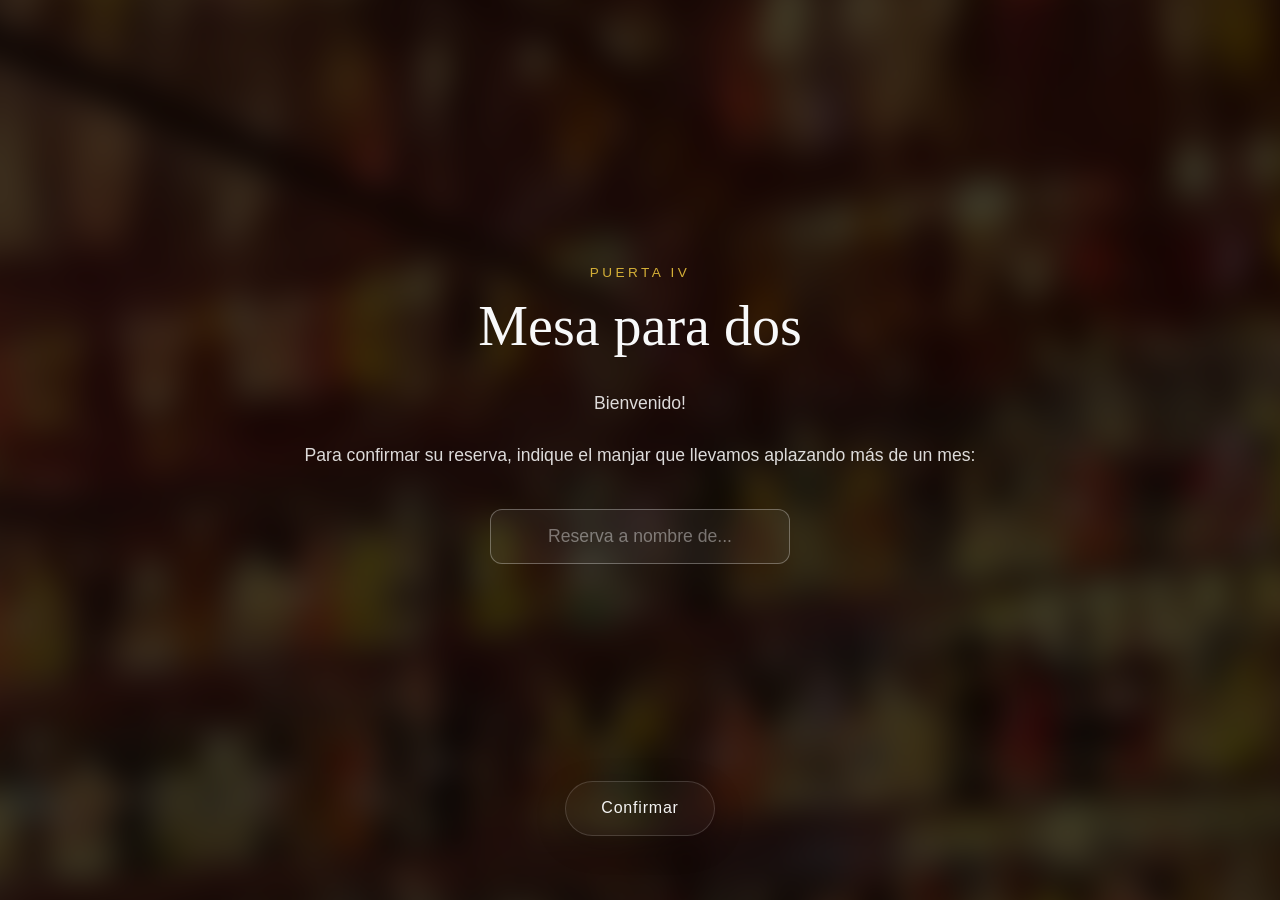
<file: puerta4.html>
<!DOCTYPE html>
<html lang="es">
<head>
    <meta charset="UTF-8">
    <meta name="viewport" content="width=device-width, initial-scale=1.0, viewport-fit=cover">
    <meta name="theme-color" content="#1a050c">
    <meta name="apple-mobile-web-app-capable" content="yes">
    <meta name="apple-mobile-web-app-status-bar-style" content="black-translucent">
    <title>Capítulo IV · La Reserva</title>
    <link rel="stylesheet" href="style.css">
</head>
<body>
    <main id="app-puerta4" class="app-container" style="background-color: #000;">
        
        <!-- FOTOGRAFÍA DE FONDO (Debe llamarse comida_fondo.jpg) -->
        <div id="bg-media" class="landing-media blur-background transition-blur" aria-hidden="true" style="filter: blur(15px);">
            <img id="bg-image" class="landing-image transition-image" src="assets/photos/comida_fondo.jpg" alt="">
        </div>
        
        <div id="bg-darkness" class="landing-base-dark transition-opacity" aria-hidden="true" style="background-color: rgba(0, 0, 0, 0.75);"></div>

        <div class="ambient-lights restaurant-lights" aria-hidden="true">
            <div class="light-blob michelin-1"></div>
            <div class="light-blob michelin-2"></div>
        </div>

        <!-- =================================================
             FASE 1: LA RESERVA
        ================================================== -->
        <section id="lock-screen" class="door-section">
            <div id="riddle-content" class="door-content animate-fade-in-up delay-1">
                <p class="door-number" style="color: #d4af37; letter-spacing: 0.25em;">PUERTA IV</p>
                <h2 class="door-title" style="font-family: var(--font-serif); font-size: 3.5rem; color: #f8f9fa;">Mesa para dos</h2>
                
                <p class="door-question" style="font-weight: 300; font-size: 1.1rem; color: rgba(255,255,255,0.85);">
                    Bienvenido!<br><br>
                    Para confirmar su reserva, indique el manjar que llevamos aplazando más de un mes:
                </p>

                <div class="input-group">
                    <input type="text" id="riddle-input" class="apple-input menu-input" placeholder="Reserva a nombre de..." autocomplete="off">
                    <p id="error-message" class="error-text hidden" style="color: #ef4444;">Ese plato no está en el menú hoy...</p>
                </div>
            </div>

            <footer id="riddle-footer" class="door-footer animate-fade-in-up delay-2">
                <button id="btn-unlock" class="continue-button menu-button" type="button">
                    <span class="continue-label">Confirmar</span>
                </button>
            </footer>

            <div id="success-message" class="success-message hidden">
                <h3 class="success-title" style="font-family: var(--font-serif); font-style: italic; color: #d4af37; font-size: 3.2rem;">Bon Appétit</h3>
                <p class="success-subtitle" style="letter-spacing: 0.2em;">Mesa preparada</p>
            </div>
        </section>

        <!-- =================================================
             FASE 2: LA CARTA (MENÚ CLANDESTINO A/B)
        ================================================== -->
        <section id="unlocked-screen" class="menu-screen hidden">
            
            <div class="menu-paper">
                
                <header class="menu-header animate-fade-in-up delay-1">
                    <p class="menu-year">TEMPORADA 2026</p>
                    <h1 class="menu-main-title">Menú Degustación</h1>
                    <div class="menu-divider"></div>
                    <p class="menu-intro">De nuestros pasatiempos favoritos: Disfrutar de buena comida en la mejor de las compañías. Para saborear cada plato, y desbloquear los recuerdos,deberás responder correctamente el dilema del crítico gastronómico.</p>
                </header>

                <!-- CURSO 1: AÇAÍ -->
                <article class="menu-course animate-fade-in-up delay-2">
                    <h2 class="course-title">Primer Tiempo: Brunch & Healthy</h2>
                    
                    <div class="course-lock">
                        <p class="lock-question">¿Qué nos suele apetecer más para un buen brunch de domingo?</p>
                        <div class="dilemma-buttons">
                            <!-- La clase 'correct-btn' abre, la 'wrong-btn' da error -->
                            <button class="dilemma-btn wrong-btn">Tortitas</button>
                            <button class="dilemma-btn correct-btn">Bowls de Açaí</button>
                        </div>
                        <p class="mini-error hidden">El paladar no miente, piénsalo bien.</p>
                    </div>

                    <div class="course-content hidden">
                        <div class="restaurant-item">
                            <h3 class="rest-name">Bowls de Açaí</h3>
                            <div class="horizontal-gallery">
                                <img src="assets/photos/acai_1.jpg" alt="" class="rest-photo">
                                <img src="assets/photos/acai_2.jpg" alt="" class="rest-photo">
                            </div>
                        </div>
                        <div class="restaurant-item">
                            <h3 class="rest-name">Honest Greens</h3>
                            <div class="horizontal-gallery">
                                <img src="assets/photos/honest_1.jpg" alt="" class="rest-photo single-photo">
                            </div>
                        </div>
                    </div>
                </article>

                <!-- CURSO 2: VIAJE POR EUROPA -->
                <article class="menu-course animate-fade-in-up delay-3">
                    <h2 class="course-title">Segundo Tiempo: Viaje por Europa</h2>
                    
                    <div class="course-lock">
                        <p class="lock-question">Si nos dan a elegir entre estos dos destinos culinarios, nos quedamos con...</p>
                        <div class="dilemma-buttons">
                            <button class="dilemma-btn correct-btn">Comida Griega</button>
                            <button class="dilemma-btn wrong-btn">Fish & Chips</button>
                        </div>
                        <p class="mini-error hidden">No me lo creo ni yo.</p>
                    </div>

                    <div class="course-content hidden">
                        <div class="restaurant-item">
                            <h3 class="rest-name">Comida Griega</h3>
                            <div class="horizontal-gallery">
                                <img src="assets/photos/griega_1.jpg" alt="" class="rest-photo"><img src="assets/photos/griega_2.jpg" alt="" class="rest-photo"><img src="assets/photos/griega_3.jpg" alt="" class="rest-photo"><img src="assets/photos/griega_4.jpg" alt="" class="rest-photo"><img src="assets/photos/griega_5.jpg" alt="" class="rest-photo"><img src="assets/photos/griega_6.jpg" alt="" class="rest-photo"><img src="assets/photos/griega_7.jpg" alt="" class="rest-photo"><img src="assets/photos/griega_8.jpg" alt="" class="rest-photo"><img src="assets/photos/griega_9.jpg" alt="" class="rest-photo"><img src="assets/photos/griega_10.jpg" alt="" class="rest-photo"><img src="assets/photos/griega_11.jpg" alt="" class="rest-photo"><img src="assets/photos/griega_12.jpg" alt="" class="rest-photo">
                            </div>
                        </div>
                        <div class="restaurant-item">
                            <h3 class="rest-name">Circolo Popolare & Tagliatella</h3>
                            <div class="horizontal-gallery">
                                <img src="assets/photos/circolo_1.jpg" alt="" class="rest-photo"><img src="assets/photos/circolo_2.jpg" alt="" class="rest-photo"><img src="assets/photos/circolo_3.jpg" alt="" class="rest-photo"><img src="assets/photos/circolo_4.jpg" alt="" class="rest-photo"><img src="assets/photos/circolo_5.jpg" alt="" class="rest-photo"><img src="assets/photos/circolo_6.jpg" alt="" class="rest-photo"><img src="assets/photos/tagliatella_1.jpg" alt="" class="rest-photo"><img src="assets/photos/tagliatella_2.jpg" alt="" class="rest-photo">
                            </div>
                        </div>
                    </div>
                </article>

                <!-- CURSO 3: EL NORTE -->
                <article class="menu-course animate-fade-in-up delay-4">
                    <h2 class="course-title">Tercer Tiempo: El Norte</h2>
                    
                    <div class="course-lock">
                        <p class="lock-question">Cuando subo a verte a Oviedo, la dieta se rompe obligatoriamente con...</p>
                        <div class="dilemma-buttons">
                            <button class="dilemma-btn wrong-btn">Una Ensaladita</button>
                            <button class="dilemma-btn correct-btn">Un Buen Cachopo</button>
                        </div>
                        <p class="mini-error hidden">Venga, no mientas.</p>
                    </div>

                    <div class="course-content hidden">
                        <div class="restaurant-item">
                            <h3 class="rest-name">El Cachopo de Oviedo</h3>
                            <div class="horizontal-gallery">
                                <img src="assets/photos/cachopo_1.jpg" alt="" class="rest-photo"><img src="assets/photos/cachopo_2.jpg" alt="" class="rest-photo"><img src="assets/photos/cachopo_3.jpg" alt="" class="rest-photo"><img src="assets/photos/cachopo_4.jpg" alt="" class="rest-photo">
                            </div>
                        </div>
                    </div>
                </article>

                <!-- CURSO 4: LA PERDICIÓN -->
                <article class="menu-course animate-fade-in-up delay-5">
                    <h2 class="course-title">Cuarto Tiempo: La Perdición</h2>
                    
                    <div class="course-lock">
                        <p class="lock-question">Nuestra mayor debilidad siempre será...</p>
                        <div class="dilemma-buttons">
                            <button class="dilemma-btn correct-btn">El Sushi</button>
                            <button class="dilemma-btn wrong-btn">La Comida Rápida</button>
                        </div>
                        <p class="mini-error hidden">Error. Piénsalo mejor.</p>
                    </div>

                    <div class="course-content hidden">
                        <div class="restaurant-item">
                            <h3 class="rest-name">Nuestros Favoritos</h3>
                            <div class="horizontal-gallery">
                                <img src="assets/photos/monster_1.jpg" alt="" class="rest-photo"><img src="assets/photos/monster_2.jpg" alt="" class="rest-photo"><img src="assets/photos/shunkichi_1.jpg" alt="" class="rest-photo">
                            </div>
                        </div>
                    </div>
                </article>

                <!-- POSTRES -->
                <article class="menu-course animate-fade-in-up delay-6" style="border-bottom: none;">
                    <h2 class="course-title">Quinto Tiempo: Para Cerrar</h2>
                    
                    <div class="course-lock">
                        <p class="lock-question">No hay buena cena que no termine con...</p>
                        <div class="dilemma-buttons">
                            <button class="dilemma-btn wrong-btn">Un Café Solo</button>
                            <button class="dilemma-btn correct-btn">Un Helado</button>
                        </div>
                        <p class="mini-error hidden">Sabes perfectamente lo que pedimos.</p>
                    </div>

                    <div class="course-content hidden">
                        <div class="restaurant-item">
                            <h3 class="rest-name">Nuestros Helados</h3>
                            <div class="horizontal-gallery">
                                <img src="assets/photos/helado_1.jpg" alt="" class="rest-photo"><img src="assets/photos/helado_2.jpg" alt="" class="rest-photo"><img src="assets/photos/helado_3.jpg" alt="" class="rest-photo">
                            </div>
                        </div>
                    </div>
                </article>

                <footer class="menu-bottom-footer">
                    <button id="btn-next-door" class="continue-button menu-button" type="button">
                        <span class="continue-label">Siguiente puerta</span>
                        <span class="continue-arrow" aria-hidden="true">→</span>
                    </button>
                </footer>

            </div>
        </section>

    </main>

    <script>
        document.addEventListener("DOMContentLoaded", () => {
            const respuestasValidas = ["sushi"];

            const btnUnlock = document.getElementById("btn-unlock");
            const inputRiddle = document.getElementById("riddle-input");
            const errorText = document.getElementById("error-message");
            const lockScreen = document.getElementById("lock-screen");
            const riddleContent = document.getElementById("riddle-content");
            const riddleFooter = document.getElementById("riddle-footer");
            const successMessage = document.getElementById("success-message");
            const unlockedScreen = document.getElementById("unlocked-screen");
            const bgMedia = document.getElementById("bg-media");
            const bgDarkness = document.getElementById("bg-darkness");
            const btnNextDoor = document.getElementById("btn-next-door");

            function normalizarTexto(texto) {
                return texto.toLowerCase().normalize("NFD").replace(/[\u0300-\u036f]/g, "").replace(/[.,;!?]/g, "").trim();
            }

            // =========================================================
            // LÓGICA DE REVELACIÓN DE LA FOTO (ARREGLADA)
            // =========================================================
            function verificarRespuestaPrincipal() {
                const inputNormalizado = normalizarTexto(inputRiddle.value);
                const esCorrecta = respuestasValidas.some(val => {
                    return inputNormalizado === val || inputNormalizado.includes(val);
                });

                if (esCorrecta) {
                    if (navigator.vibrate) navigator.vibrate([30, 50, 30]);
                    errorText.classList.remove("show");

                    riddleContent.classList.add("fade-out-fast");
                    riddleFooter.classList.add("fade-out-fast");
                        
                    // 1. REDUCIMOS EL BLUR PARA QUE VEA LA FOTO PERO SE LEA EL TEXTO
                    bgMedia.classList.remove("blur-background");
                    bgMedia.classList.add("light-blur");
                    
                    // 2. ACLARAMOS LA CAPA NEGRA PARA QUE SE VEA MEJOR LA FOTO
                    bgDarkness.style.backgroundColor = "rgba(0, 0, 0, 0.4)";
                    
                    setTimeout(() => {
                        successMessage.classList.remove("hidden");
                        successMessage.classList.add("animate-fade-in-up");
                    }, 800);

                    setTimeout(() => {
                        successMessage.classList.add("fade-out-fast");
                        
                        setTimeout(() => {
                            // 3. AHORA SÍ, PASAMOS AL MENÚ BURDEOS
                            bgMedia.classList.add("fade-out-fast");
                            bgDarkness.style.backgroundColor = "transparent"; // Deja ver el burdeos del CSS
                            
                            lockScreen.classList.add("hidden");
                            unlockedScreen.classList.remove("hidden");
                        }, 800);
                    }, 4000); // 4 segundos para que disfrute de la foto de fondo

                } else {
                    if (navigator.vibrate) navigator.vibrate(200);
                    errorText.classList.add("show");
                    inputRiddle.classList.remove("shake");
                    void inputRiddle.offsetWidth; 
                    inputRiddle.classList.add("shake");
                }
            }

            if(btnUnlock) btnUnlock.addEventListener("click", verificarRespuestaPrincipal);
            if(inputRiddle) {
                inputRiddle.addEventListener("keypress", (e) => {
                    if (e.key === "Enter") { e.preventDefault(); inputRiddle.blur(); verificarRespuestaPrincipal(); }
                });
            }

            // ==========================================
            // LÓGICA DEL DILEMA DEL CRÍTICO (BOTONES A/B)
            // ==========================================
            const dilemmaLocks = document.querySelectorAll(".course-lock");
            
            dilemmaLocks.forEach(lock => {
                const correctBtn = lock.querySelector(".correct-btn");
                const wrongBtns = lock.querySelectorAll(".wrong-btn");
                const errorMsg = lock.querySelector(".mini-error");
                const contentDiv = lock.nextElementSibling; // El div de las fotos

                // Botón Correcto
                correctBtn.addEventListener("click", () => {
                    lock.style.opacity = 0;
                    setTimeout(() => {
                        lock.classList.add("hidden");
                        contentDiv.classList.remove("hidden");
                        contentDiv.classList.add("animate-fade-in-up");
                    }, 400);
                });

                // Botones Incorrectos
                wrongBtns.forEach(btn => {
                    btn.addEventListener("click", () => {
                        if (navigator.vibrate) navigator.vibrate(100);
                        errorMsg.classList.remove("hidden");
                        btn.classList.remove("shake");
                        void btn.offsetWidth;
                        btn.classList.add("shake");
                    });
                });
            });

            // Siguiente puerta
            if(btnNextDoor) {
                btnNextDoor.addEventListener("click", () => {
                    if (navigator.vibrate) navigator.vibrate(50);
                    document.getElementById("app-puerta4").classList.add("fade-out");
                    setTimeout(() => window.location.href = "puerta5.html", 1200);
                });
            }
        });
    </script>
</body>
</html>
</file>
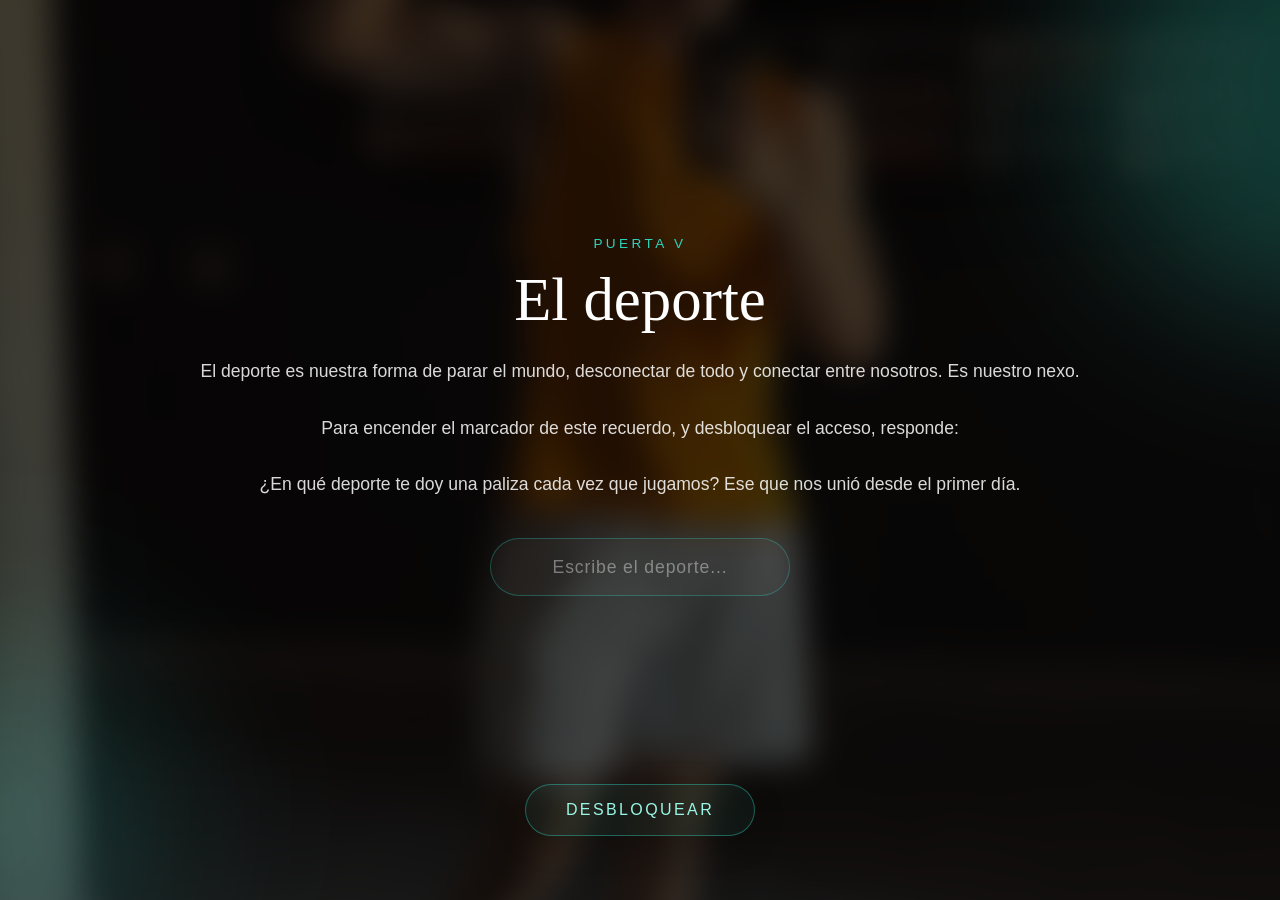
<file: puerta5.html>
<!DOCTYPE html>
<html lang="es">
<head>
    <meta charset="UTF-8">
    <meta name="viewport" content="width=device-width, initial-scale=1.0, viewport-fit=cover">
    <meta name="theme-color" content="#050a0a">
    <meta name="apple-mobile-web-app-capable" content="yes">
    <meta name="apple-mobile-web-app-status-bar-style" content="black-translucent">
    <title>Capítulo V · Desconexión</title>
    <link rel="stylesheet" href="style.css">
</head>
<body>
    <main id="app-puerta5" class="app-container" style="background-color: #050a0a;">
        
        <!-- FOTOGRAFÍA DE FONDO -->
        <div id="bg-media" class="landing-media blur-background transition-blur" aria-hidden="true" style="filter: blur(15px);">
            <img id="bg-image" class="landing-image transition-image" src="assets/photos/deporte_fondo.jpg" alt="">
        </div>
        
        <div id="bg-darkness" class="landing-base-dark transition-opacity" aria-hidden="true" style="background-color: rgba(0, 0, 0, 0.75);"></div>

        <!-- LUCES WELLNESS PREMIUM (Aguamarina y Azul Profundo) -->
        <div class="ambient-lights wellness-lights" aria-hidden="true">
            <div class="light-blob well-1"></div>
            <div class="light-blob well-2"></div>
        </div>

        <!-- =================================================
             FASE 1: EL RETO DEPORTIVO
        ================================================== -->
        <section id="lock-screen" class="door-section">
            <div id="riddle-content" class="door-content animate-fade-in-up delay-1">
                <p class="door-number" style="color: #2dd4bf; font-weight: 400; letter-spacing: 0.25em;">PUERTA V</p>
                <!-- Título elegante en Serif -->
                <h2 class="door-title" style="font-family: var(--font-serif); font-size: 3.8rem; font-weight: 400; color: #ffffff; line-height: 1.1; margin-bottom: 1.5rem;">El deporte</h2>
                
                <p class="door-question" style="font-weight: 300; font-size: 1.1rem; color: rgba(255,255,255,0.85); line-height: 1.6;">
                    El deporte es nuestra forma de parar el mundo, desconectar de todo y conectar entre nosotros. Es nuestro nexo.<br><br>
                    Para encender el marcador de este recuerdo, y desbloquear el acceso, responde: <br><br> ¿En qué deporte te doy una paliza cada vez que jugamos? Ese que nos unió desde el primer día.
                </p>

                <div class="input-group">
                    <input type="text" id="riddle-input" class="apple-input wellness-input" placeholder="Escribe el deporte..." autocomplete="off">
                    <p id="error-message" class="error-text hidden" style="color: #2dd4bf; font-weight: 300;">Me temo que ahí me ganas tú...</p>
                </div>
            </div>

            <footer id="riddle-footer" class="door-footer animate-fade-in-up delay-2">
                <button id="btn-unlock" class="continue-button wellness-button" type="button">
                    <span class="continue-label">Desbloquear</span>
                </button>
            </footer>

            <div id="success-message" class="success-message hidden">
                <h3 class="success-title" style="font-family: var(--font-serif); font-style: italic; font-weight: 400; color: #fff; text-shadow: 0 4px 20px rgba(45, 212, 191, 0.4); font-size: 3.2rem;">Equipo perfecto</h3>
                <p class="success-subtitle" style="color: #99f6e4; font-weight: 300; letter-spacing: 0.2em;">Marcador encendido</p>
            </div>
        </section>

        <!-- =================================================
             FASE 2: EL CINE (SUDOR Y RISAS)
        ================================================== -->
        <section id="unlocked-screen" class="memory-screen hidden">
            
            <div class="dynamic-media-container">
                <div id="media-layer-1" class="media-layer layer-active"></div>
                <div id="media-layer-2" class="media-layer layer-hidden"></div>
                <div class="media-overlay" style="background: linear-gradient(to bottom, transparent 0%, transparent 50%, rgba(0,0,0,0.95) 100%);"></div>
            </div>

            <div class="memory-content">
                <div class="memory-header">
                    <p class="door-number" style="color: #2dd4bf; font-weight: 400; letter-spacing: 0.15em;">EL MEJOR ENTRENAMIENTO</p>
                    <h2 class="door-title" style="margin-bottom: 0.5rem; font-size: 3rem; font-family: var(--font-serif); font-weight: 400;">Compartiendo hobbies</h2>
                </div>

                <div class="memory-text-container" style="margin-top: auto; margin-bottom: 2rem; text-align: center;">
                    <p id="dynamic-story-text" class="door-question text-transition" style="font-size: 1.15rem; font-weight: 300; line-height: 1.6; text-shadow: 0 2px 10px rgba(0,0,0,0.9);">
                        Preparando el recuerdo...
                    </p>
                </div>

                <footer class="door-footer" style="padding-bottom: 2rem;">
                    <button id="btn-next-door" class="continue-button wellness-button" style="opacity: 0; pointer-events: none; transition: opacity 1.5s ease;" type="button">
                        <span class="continue-label">Siguiente puerta</span>
                        <span class="continue-arrow" aria-hidden="true">→</span>
                    </button>
                </footer>
            </div>
        </section>

    </main>

    <script>
        document.addEventListener("DOMContentLoaded", () => {
            const respuestasValidas = ["basket", "baloncesto"];
            
            // =====================================================
            // EL GUIÓN WELLNESS (13 Vídeos + 4 Fotos en modo dinámico)
            // =====================================================
            const secuenciaMemoria = [
                {
                    type: "video",
                    media: "assets/photos/deporte_vid_1.mp4",
                    text: "El deporte se ha convertido en nuestra terapia. Nuestro momento del día de desconexión",
                    duration: 6000
                },
                {
                    type: "grid", layout: "layout-2", 
                    media: ["assets/photos/deporte_vid_2.mp4", "assets/photos/deporte_vid_3.mp4"],
                    text: "Codo con codo, sudando y riendo a partes iguales",
                    duration: 5500
                },
                {
                    type: "grid", layout: "layout-2", 
                    media: ["assets/photos/deporte_foto_1.jpg", "assets/photos/deporte_foto_2.jpg"],
                    text: "",
                    duration: 5000
                },
                {
                    type: "video",
                    media: "assets/photos/deporte_vid_4.mp4",
                    text: "Y aunque a veces nos puede la competitividad...",
                    duration: 6000
                },
                {
                    type: "grid", layout: "layout-2", 
                    media: ["assets/photos/deporte_vid_5.mp4", "assets/photos/deporte_vid_6.mp4"],
                    text: "...y tenemos algún que otro roce",
                    duration: 5500
                },
                {
                    type: "video",
                    media: "assets/photos/deporte_vid_7.mp4",
                    text: "",
                    duration: 6000
                },
                {
                    type: "grid", layout: "layout-2", 
                    media: ["assets/photos/deporte_foto_3.jpg", "assets/photos/deporte_foto_4.jpg"],
                    text: "No hay mejor sensación que la de sentir que crecemos juntos",
                    duration: 5000
                },
                {
                    type: "grid", layout: "layout-2", 
                    media: ["assets/photos/deporte_vid_8.mp4", "assets/photos/deporte_vid_9.mp4"],
                    text: "Y nos apoyamos en cada paso del camino",
                    duration: 5500
                },
                {
                    type: "video",
                    media: "assets/photos/deporte_vid_10.mp4",
                    text: "",
                    duration: 6000
                },
                {
                    type: "grid", layout: "layout-2", 
                    media: ["assets/photos/deporte_vid_11.mp4", "assets/photos/deporte_vid_12.mp4"],
                    text: "¡Qué bonito es!",
                    duration: 5500
                },
                {
                    type: "video",
                    media: "assets/photos/deporte_vid_13.mp4",
                    text: "",
                    duration: 6500
                }
            ];

            const btnUnlock = document.getElementById("btn-unlock");
            const inputRiddle = document.getElementById("riddle-input");
            const errorText = document.getElementById("error-message");
            const lockScreen = document.getElementById("lock-screen");
            const riddleContent = document.getElementById("riddle-content");
            const riddleFooter = document.getElementById("riddle-footer");
            const successMessage = document.getElementById("success-message");
            const unlockedScreen = document.getElementById("unlocked-screen");
            const bgMedia = document.getElementById("bg-media");
            const bgDarkness = document.getElementById("bg-darkness");
            
            const layer1 = document.getElementById("media-layer-1");
            const layer2 = document.getElementById("media-layer-2");
            const storyText = document.getElementById("dynamic-story-text");
            const btnNextDoor = document.getElementById("btn-next-door");
            
            let activeLayer = layer1;
            let hiddenLayer = layer2;
            let currentSequenceIndex = 0;
            let movieTimeout;
            let botonMostrado = false;

            function normalizarTexto(texto) {
                return texto.toLowerCase().normalize("NFD").replace(/[\u0300-\u036f]/g, "").replace(/[.,;!?]/g, "").trim();
            }

            // [NUEVO] ¡Ahora las cuadrículas soportan vídeos y fotos a la vez!
            function construirLayout(step) {
                if (step.type === "grid") {
                    return `
                        <div class="layout-grid ${step.layout}">
                            ${step.media.map((src, i) => {
                                const isVideo = src.toLowerCase().endsWith('.mp4');
                                const mediaElement = isVideo 
                                    ? `<video class="media-fit" src="${src}" autoplay muted loop playsinline></video>`
                                    : `<img class="media-fit" src="${src}" alt="">`;
                                
                                return `
                                <div class="media-wrapper item-${i}">
                                    ${mediaElement}
                                    <div class="edge-blend"></div>
                                </div>
                                `;
                            }).join('')}
                        </div>`;
                } else if (step.type === "video") {
                    return `
                        <div class="media-wrapper">
                            <video class="media-fit" src="${step.media}" autoplay muted loop playsinline></video>
                            <div class="edge-blend"></div>
                        </div>
                    `;
                }
            }

            function reproducirSecuencia() {
                const step = secuenciaMemoria[currentSequenceIndex];

                if (currentSequenceIndex === secuenciaMemoria.length - 1) {
                    btnNextDoor.style.opacity = 1;
                    btnNextDoor.style.pointerEvents = "auto";
                }

                hiddenLayer.innerHTML = construirLayout(step);

                // ==========================================
                // MAGIA ANTI-BLOQUEO PARA IOS/SAFARI
                // ==========================================
                if (step.type === "video") {
                    const videoObj = hiddenLayer.querySelector("video");
                    if (videoObj) {
                        // 1. Forzamos TODAS las propiedades de silencio por JS
                        videoObj.muted = true;
                        videoObj.defaultMuted = true;
                        videoObj.playsInline = true;
                        videoObj.setAttribute('playsinline', '');
                        videoObj.setAttribute('muted', '');
                        
                        // 2. Le damos un empujón de carga
                        videoObj.load(); 
                        
                        // 3. Le damos 50 milisegundos al iPhone para que "dibuje" el vídeo
                        // antes de obligarle a hacer play. Esto engaña a su sistema de bloqueo.
                        setTimeout(() => {
                            let playPromise = videoObj.play();
                            if (playPromise !== undefined) {
                                playPromise.catch(error => {
                                    console.log("El móvil bloqueó el autoplay", error);
                                });
                            }
                        }, 50);
                    }
                }

                storyText.style.opacity = 0;
                setTimeout(() => {
                    storyText.innerText = step.text;
                    storyText.style.opacity = 1;
                }, 800);

                hiddenLayer.classList.remove("layer-hidden");
                hiddenLayer.classList.add("layer-active");
                activeLayer.classList.remove("layer-active");
                activeLayer.classList.add("layer-hidden");

                const temp = activeLayer;
                activeLayer = hiddenLayer;
                hiddenLayer = temp;

                currentSequenceIndex++;
                if (currentSequenceIndex >= secuenciaMemoria.length) {
                    currentSequenceIndex = 0; 
                }

                movieTimeout = setTimeout(reproducirSecuencia, step.duration);
            }

            function verificarRespuesta() {
                const inputNormalizado = normalizarTexto(inputRiddle.value);
                const esCorrecta = respuestasValidas.some(val => {
                    return inputNormalizado === val || inputNormalizado.includes(val);
                });

                if (esCorrecta) {
                    if (navigator.vibrate) navigator.vibrate([30, 50, 30]);
                    errorText.classList.remove("show");

                    riddleContent.classList.add("fade-out-fast");
                    riddleFooter.classList.add("fade-out-fast");
                        
                    // 1. REVELAMOS LA FOTO DE FONDO (Quitamos el blur y aclaramos)
                    bgMedia.classList.remove("blur-background");
                    bgMedia.classList.add("light-blur");
                    bgDarkness.style.backgroundColor = "rgba(0, 0, 0, 0.3)";
                    
                    setTimeout(() => {
                        successMessage.classList.remove("hidden");
                        successMessage.classList.add("animate-fade-in-up");
                    }, 800);

                    setTimeout(() => {
                        successMessage.classList.add("fade-out-fast");
                        
                        setTimeout(() => {
                            // 2. APAGAMOS LA FOTO DE FONDO PARA ENTRAR A LA PELÍCULA
                            bgMedia.classList.add("fade-out-fast");
                            bgDarkness.style.opacity = "0";
                            
                            lockScreen.classList.add("hidden");
                            unlockedScreen.classList.remove("hidden");
                            reproducirSecuencia();
                        }, 800);
                    }, 4000); // Le damos 4 segundos para disfrutar la foto antes del cine

                } else {
                    if (navigator.vibrate) navigator.vibrate(200);
                    errorText.classList.add("show");
                    inputRiddle.classList.remove("shake");
                    void inputRiddle.offsetWidth; 
                    inputRiddle.classList.add("shake");
                }
            }

            if(btnUnlock) btnUnlock.addEventListener("click", verificarRespuesta);
            if(inputRiddle) {
                inputRiddle.addEventListener("keypress", (e) => {
                    if (e.key === "Enter") { e.preventDefault(); inputRiddle.blur(); verificarRespuesta(); }
                });
            }

            if(btnNextDoor) {
                btnNextDoor.addEventListener("click", () => {
                    if (navigator.vibrate) navigator.vibrate(50);
                    document.getElementById("app-puerta5").classList.add("fade-out");
                    // Mandaremos a la sorpresa final
                    setTimeout(() => window.location.href = "final.html", 1200);
                });
            }
        });
    </script>
</body>
</html>
</file>
<file: style.css>
/* =================================================
   VARIABLES Y RESET (ESTÉTICA APPLE CLEAN)
================================================== */
:root {
    --color-text: #ffffff;
    --color-text-muted: rgba(255, 255, 255, 0.7);
    
    /* Luces atmosféricas limpias */
    --light-ice: rgba(255, 255, 255, 0.15);
    --light-silver: rgba(200, 210, 230, 0.12);
    --light-midnight: rgba(100, 130, 180, 0.15);
    
    --font-sans: -apple-system, BlinkMacSystemFont, "SF Pro Display", "Helvetica Neue", sans-serif;
    --font-serif: "Playfair Display", "Georgia", serif;
}

* {
    margin: 0;
    padding: 0;
    box-sizing: border-box;
}

body, html {
    width: 100%;
    height: 100%;
    background-color: #000;
    color: var(--color-text);
    font-family: var(--font-sans);
    overflow: hidden;
    -webkit-font-smoothing: antialiased; /* Suavizado de fuente Apple */
    -moz-osx-font-smoothing: grayscale;
}

/* =================================================
   PANTALLA DE PORTADA (LAYOUT)
================================================== */
.landing-screen {
    position: relative;
    width: 100%;
    height: 100vh;
    height: 100dvh;
    display: flex;
    flex-direction: column;
}

/* =================================================
   FONDOS Y EFECTOS
================================================== */
.landing-media {
    position: absolute;
    top: 0; left: 0; width: 100%; height: 100%;
    z-index: 1;
}

.landing-image {
    width: 100%; height: 100%;
    object-fit: cover;
    object-position: center;
    animation: slowZoom 30s ease-out forwards;
}

.landing-base-dark {
    position: absolute;
    top: 0; left: 0; width: 100%; height: 100%;
    background-color: rgba(0, 0, 0, 0.55); /* Ligeramente más oscuro para leer texto largo */
    z-index: 2;
}

/* --- LUCES AMBIENTALES ULTRA-CLEAN --- */
.ambient-lights {
    position: absolute;
    top: 0; left: 0; width: 100%; height: 100%;
    z-index: 3;
    overflow: hidden;
    pointer-events: none;
    mix-blend-mode: screen;
}

.light-blob {
    position: absolute;
    border-radius: 50%;
    filter: blur(100px);
    animation: drift 18s infinite alternate ease-in-out;
}

.light-1 { width: 350px; height: 350px; background: var(--light-ice); top: -10%; left: -20%; animation-delay: 0s; }
.light-2 { width: 450px; height: 450px; background: var(--light-midnight); bottom: -20%; right: -20%; animation-delay: -5s; animation-duration: 22s; }
.light-3 { width: 250px; height: 250px; background: var(--light-silver); top: 35%; left: 50%; animation-delay: -9s; animation-duration: 25s; }

/* Viñeta sutil en los bordes */
.landing-vignette {
    position: absolute;
    top: 0; left: 0; width: 100%; height: 100%;
    z-index: 5;
    background: radial-gradient(circle at center, transparent 30%, rgba(0,0,0,0.85) 150%);
}

/* =================================================
   CONTENIDO (TEXTOS Y BOTÓN)
================================================== */
.landing-content {
    position: relative;
    z-index: 10;
    display: flex;
    flex-direction: column;
    justify-content: space-between;
    height: 100%;
    padding: 4rem 1.5rem 3rem 1.5rem; /* Más aire */
}

/* Cabecera */
.landing-header { text-align: center; }

.landing-date {
    font-size: 0.75rem;
    letter-spacing: 0.4em;
    font-weight: 500;
    color: var(--color-text-muted);
    text-transform: uppercase;
}

/* Centro */
.landing-center {
    text-align: center;
    display: flex;
    flex-direction: column;
    gap: 1.5rem; /* Separación entre el título y el párrafo */
    padding: 0 1rem;
}

.landing-title {
    font-family: var(--font-serif);
    font-size: 4rem;
    font-weight: 400;
    line-height: 1.1;
    letter-spacing: -0.02em;
    color: #ffffff;
    text-shadow: 0 4px 30px rgba(255, 255, 255, 0.3);
}

.landing-message {
    font-size: 1.05rem;
    font-weight: 300;
    line-height: 1.6; /* Interlineado elegante */
    color: rgba(255, 255, 255, 0.85); /* Un blanco apenas apagado para leer bien */
    display: flex;
    flex-direction: column;
    gap: 0.8rem; /* Separación entre los párrafos */
}

/* Botón Glassmorphism Minimalista */
.landing-footer {
    display: flex;
    justify-content: center;
}

.continue-button {
    background: rgba(255, 255, 255, 0.03);
    backdrop-filter: blur(25px);
    -webkit-backdrop-filter: blur(25px);
    border: 0.5px solid rgba(255, 255, 255, 0.15);
    border-radius: 40px;
    padding: 1.1rem 2.2rem;
    color: rgba(255,255,255,0.95);
    font-size: 1rem;
    font-weight: 400;
    letter-spacing: 0.05em;
    display: flex;
    align-items: center;
    gap: 1rem;
    cursor: pointer;
    transition: all 0.4s cubic-bezier(0.25, 1, 0.5, 1);
    outline: none;
    box-shadow: 0 8px 32px rgba(0,0,0,0.2);
}

.continue-button:active {
    transform: scale(0.95);
    background: rgba(255, 255, 255, 0.08);
}

.continue-arrow {
    transition: transform 0.4s cubic-bezier(0.25, 1, 0.5, 1);
    font-weight: 300;
}

.continue-button:hover .continue-arrow {
    transform: translateX(6px);
}

/* =================================================
   SISTEMA DE ANIMACIONES ESCALONADAS
================================================== */
.animate-fade-in-up {
    opacity: 0;
    transform: translateY(20px);
    animation: fadeInUp 1.2s cubic-bezier(0.25, 1, 0.5, 1) forwards;
}

.delay-1 { animation-delay: 0.3s; }
.delay-2 { animation-delay: 0.7s; }
.delay-3 { animation-delay: 1.2s; }
.delay-4 { animation-delay: 1.8s; }

@keyframes fadeInUp {
    from { opacity: 0; filter: blur(4px); transform: translateY(20px); }
    to { opacity: 1; filter: blur(0); transform: translateY(0); }
}

@keyframes slowZoom {
    from { transform: scale(1); }
    to { transform: scale(1.1); }
}

@keyframes drift {
    0% { transform: translate(0, 0) scale(1); }
    33% { transform: translate(5%, 8%) scale(1.05); }
    66% { transform: translate(-5%, -5%) scale(0.95); }
    100% { transform: translate(3%, -8%) scale(1.02); }
}

/* Transición de salida JS */
.fade-out {
    opacity: 0 !important;
    transition: opacity 1.2s ease-out;
}

/* =================================================
   CLASES PARA CAMBIO DE PANTALLAS (NUEVO)
================================================== */
.hidden {
    display: none !important;
}

.fade-out-fast {
    opacity: 0 !important;
    filter: blur(10px);
    transition: opacity 0.8s ease-out, filter 0.8s ease-out;
}

/* =================================================
   PANTALLA DE LA CARTA (AÑADIR AL FINAL DEL CSS)
================================================== */
.app-container {
    width: 100%;
    height: 100vh;
    height: 100dvh;
    position: relative;
    overflow: hidden;
}

/* Efecto cristal ultra-difuminado para el fondo de la carta */
.blur-background {
    filter: blur(25px);
    transform: scale(1.1); /* Escalar para evitar bordes transparentes por el blur */
}

.opacity-heavy {
    background-color: rgba(0, 0, 0, 0.7) !important; /* Más oscuro para leer bien */
}

/* Estructura de la carta */
.letter-section {
    position: relative;
    z-index: 10;
    display: flex;
    flex-direction: column;
    height: 100%;
    padding: 4rem 1.5rem 3rem 1.5rem;
    overflow-y: auto; /* Permite scroll si la carta es muy larga en pantallas pequeñas */
}

/* Título de la carta */
.letter-header {
    margin-bottom: 2.5rem;
    text-align: left; /* Alineado a la izquierda para toque editorial */
    padding-left: 0.5rem;
}

.letter-title {
    font-family: var(--font-serif);
    font-size: 2.8rem;
    font-weight: 400;
    color: #ffffff;
    border-bottom: 1px solid rgba(255, 255, 255, 0.15);
    padding-bottom: 1rem;
    display: inline-block;
}

/* Cuerpo de la carta */
.letter-body {
    display: flex;
    flex-direction: column;
    gap: 1.5rem;
    padding: 0 0.5rem;
    flex-grow: 1; /* Empuja el botón hacia abajo */
}

.letter-body p {
    font-size: 1.1rem;
    font-weight: 300;
    line-height: 1.7;
    color: rgba(255, 255, 255, 0.9);
    letter-spacing: 0.02em;
}

/* Botón de la carta (centrado abajo) */
.letter-footer {
    display: flex;
    justify-content: center;
    padding-top: 2rem;
    margin-top: auto;
}

/* Delays adicionales para los párrafos */
.delay-5 { animation-delay: 2.2s; }
.delay-6 { animation-delay: 2.8s; }

/* =================================================
   ESTILOS DE LAS PUERTAS / ACERTIJOS (AÑADIR AL FINAL)
================================================== */

.door-section {
    position: relative;
    z-index: 10;
    display: flex;
    flex-direction: column;
    justify-content: center;
    height: 100%;
    padding: 3rem 1.5rem;
}

.door-content {
    text-align: center;
    margin-top: auto;
    margin-bottom: auto;
}

.door-number {
    font-size: 0.85rem;
    letter-spacing: 0.2em;
    color: var(--color-text-muted);
    text-transform: uppercase;
    margin-bottom: 1rem;
}

.door-title {
    font-family: var(--font-serif);
    font-size: 3rem;
    font-weight: 400;
    line-height: 1.1;
    color: #ffffff;
    margin-bottom: 2rem;
}

.door-question {
    font-size: 1.1rem;
    font-weight: 300;
    line-height: 1.5;
    color: rgba(255, 255, 255, 0.9);
    margin-bottom: 2.5rem;
    padding: 0 1rem;
}

/* El input estilo Apple */
.input-group {
    display: flex;
    flex-direction: column;
    align-items: center;
    gap: 0.8rem;
    width: 100%;
    max-width: 300px;
    margin: 0 auto;
}

.apple-input {
    width: 100%;
    background: rgba(255, 255, 255, 0.05);
    backdrop-filter: blur(15px);
    -webkit-backdrop-filter: blur(15px);
    border: 1px solid rgba(255, 255, 255, 0.3);
    border-radius: 12px;
    padding: 1rem;
    color: #ffffff;
    font-size: 1.1rem;
    text-align: center;
    font-family: var(--font-sans);
    outline: none;
    transition: all 0.3s ease;
}

.apple-input:focus {
    background: rgba(255, 255, 255, 0.1);
    border-color: rgba(255, 255, 255, 0.6);
    box-shadow: 0 0 15px rgba(255, 255, 255, 0.1);
}

.apple-input::placeholder {
    color: rgba(255, 255, 255, 0.4);
}

.error-text {
    font-size: 0.85rem;
    color: #ff6b6b; /* Un rojo coral suave */
    font-weight: 400;
    opacity: 0;
    transition: opacity 0.3s ease;
}

.error-text.show {
    opacity: 1;
}

/* Animación de error (Temblor) */
.shake {
    animation: shake-animation 0.4s cubic-bezier(.36,.07,.19,.97) both;
}

@keyframes shake-animation {
    10%, 90% { transform: translate3d(-1px, 0, 0); }
    20%, 80% { transform: translate3d(2px, 0, 0); }
    30%, 50%, 70% { transform: translate3d(-4px, 0, 0); }
    40%, 60% { transform: translate3d(4px, 0, 0); }
}

.door-footer {
    display: flex;
    justify-content: center;
    padding-bottom: 1rem;
}

/* Para la revelación */
.memory-text {
    font-size: 1.05rem;
    font-weight: 300;
    line-height: 1.6;
    color: #ffffff;
    padding: 1.5rem;
    background: rgba(0, 0, 0, 0.4);
    backdrop-filter: blur(10px);
    border-radius: 16px;
    border: 1px solid rgba(255, 255, 255, 0.1);
    margin-top: 1rem;
}

/* Clases para transiciones mágicas de fondo */
.transition-blur {
    transition: filter 1.5s ease-out;
}

.transition-opacity {
    transition: background-color 1.5s ease-out;
}

.unblurred {
    filter: blur(0px) !important;
}

.opacity-light {
    background-color: rgba(0, 0, 0, 0.2) !important; /* Deja ver la foto perfecta */
}

/* =================================================
   PANTALLA: CINE INMERSIVO ONÍRICO (LAYOUTS HORIZONTALES Y FUNDIDOS)
================================================== */
.memory-screen {
    position: absolute;
    top: 0; left: 0; width: 100%; height: 100%;
    z-index: 20;
    overflow: hidden; 
    background-color: #000;
    animation: fadeIn 1s ease-in forwards;
}

.dynamic-media-container {
    position: absolute;
    top: 0; left: 0; width: 100%; height: 100%;
    z-index: 1;
}

.media-layer {
    position: absolute;
    top: 0; left: 0; width: 100%; height: 100%;
    transition: opacity 2.5s ease-in-out; 
}

.layer-active { opacity: 1; z-index: 2; }
.layer-hidden { opacity: 0; z-index: 1; }

/* Base de la cuadrícula geométrica */
.layout-grid {
    width: 100%; height: 100%;
    display: grid; gap: 0;
    background-color: #000;
}

/* =====================================
   NUEVOS LAYOUTS (SOLO HORIZONTALES)
   ===================================== */
/* 3 Fotos: 1 ancha arriba, 2 abajo (mitad y mitad) */
.layout-3 { grid-template-columns: 1fr 1fr; grid-template-rows: 55% 45%; }
.layout-3 .item-0 { grid-column: 1 / 3; }

/* 3 Fotos Alt: 2 arriba (mitad y mitad), 1 ancha abajo */
.layout-3-alt1 { grid-template-columns: 1fr 1fr; grid-template-rows: 45% 55%; }
.layout-3-alt1 .item-2 { grid-column: 1 / 3; }

/* 2 Fotos: 1 ancha arriba, 1 ancha abajo */
.layout-2 { grid-template-columns: 1fr; grid-template-rows: 50% 50%; }
.layout-2 .item-0, .layout-2 .item-1 { grid-column: 1 / 2; }


/* =====================================
   EFECTO DE FUNDIDO EN BORDES (TRANSPARENCIA TRASLÚCIDA)
   ===================================== */
.media-wrapper {
    position: relative;
    width: 100%;
    height: 100%;
    overflow: hidden;
    /* MAGIA: Hace que los bordes de la foto se vuelvan transparentes suavemente */
    -webkit-mask-image: radial-gradient(ellipse 98% 98% at 50% 50%, black 80%, transparent 100%);
    mask-image: radial-gradient(ellipse 98% 98% at 50% 50%, black 80%, transparent 100%);
}

.media-fit {
    width: 100%; height: 100%;
    object-fit: cover; 
    display: block;
}

.edge-blend {
    position: absolute;
    top: 0; left: 0; width: 100%; height: 100%;
    /* Quitamos el humo negro y ponemos un brillo de cristal traslúcido hiper sutil */
    box-shadow: inset 0 0 20px rgba(255, 255, 255, 0.08); 
    pointer-events: none;
    z-index: 2;
}

/* =====================================
   CAPAS DE TEXTO Y SUPERPOSICIÓN
   ===================================== */
.media-overlay {
    position: absolute;
    top: 0; left: 0; width: 100%; height: 100%;
    background: linear-gradient(
        to bottom, 
        rgba(0,0,0,0.6) 0%, 
        transparent 30%, 
        transparent 60%, 
        rgba(0,0,0,0.85) 100%
    );
    z-index: 10;
    pointer-events: none;
}

.memory-content {
    position: relative;
    z-index: 20;
    display: flex; flex-direction: column;
    height: 100%; padding: 3rem 1.5rem;
}

.text-transition {
    transition: opacity 0.8s ease-in-out;
}

/* =================================================
   PUERTA 2: ESTÉTICA DE CONCIERTO EXAGERADA
================================================== */
/* Luces de neón más opacas y saturadas */
.concert-lights .neon-1 {
    background: rgba(192, 132, 252, 0.45); /* Morado potente */
    width: 450px; height: 450px;
    top: -15%; right: -25%;
    filter: blur(80px);
}
.concert-lights .neon-2 {
    background: rgba(56, 189, 248, 0.4); /* Azul cian eléctrico */
    width: 350px; height: 350px;
    bottom: -15%; left: -20%;
    filter: blur(70px);
}
.concert-lights .neon-3 {
    background: rgba(225, 29, 72, 0.35); /* Rojo rosado fuerte */
    width: 300px; height: 300px;
    top: 40%; left: 35%;
    filter: blur(80px);
}

/* Animaciones de pulso al ritmo de la música para los neones */
.pulse-fast { animation: concertPulse 3s infinite alternate ease-in-out; }
.pulse-slow { animation: concertPulse 5s infinite alternate ease-in-out; }

@keyframes concertPulse {
    0% { transform: scale(0.9) translate(0, 0); opacity: 0.7; }
    50% { transform: scale(1.1) translate(5%, -5%); opacity: 1; }
    100% { transform: scale(0.95) translate(-5%, 5%); opacity: 0.8; }
}

/* Efecto Láser / Focos cruzando la pantalla */
.laser-beam {
    position: absolute;
    width: 250%;
    height: 40px;
    background: linear-gradient(90deg, transparent, rgba(255,255,255,0.4), rgba(192,132,252,0.8), transparent);
    filter: blur(8px);
    mix-blend-mode: screen;
    opacity: 0;
    pointer-events: none;
    z-index: 4;
}

.beam-1 {
    top: 20%; left: -50%;
    transform: rotate(35deg);
    animation: sweepLaser 7s infinite ease-in-out;
}

.beam-2 {
    bottom: 30%; right: -50%;
    background: linear-gradient(90deg, transparent, rgba(255,255,255,0.4), rgba(56,189,248,0.8), transparent);
    transform: rotate(-45deg);
    animation: sweepLaser 9s infinite ease-in-out reverse;
}

@keyframes sweepLaser {
    0% { transform: translateY(-400px) rotate(35deg); opacity: 0; }
    30% { opacity: 0.8; }
    70% { opacity: 0.6; }
    100% { transform: translateY(600px) rotate(35deg); opacity: 0; }
}

/* Botón y campo de texto brillando */
.neon-input {
    background: rgba(255, 255, 255, 0.1) !important;
    border: 1px solid rgba(192, 132, 252, 0.4) !important;
    box-shadow: 0 0 20px rgba(192, 132, 252, 0.2);
}
.neon-input:focus {
    border-color: rgba(192, 132, 252, 1) !important;
    box-shadow: 0 0 25px rgba(192, 132, 252, 0.5) !important;
}

.neon-button {
    background: rgba(192, 132, 252, 0.15) !important;
    border-color: rgba(192, 132, 252, 0.5) !important;
    box-shadow: 0 0 20px rgba(192, 132, 252, 0.3) !important;
}
.neon-button:hover, .neon-button:active {
    background: rgba(192, 132, 252, 0.3) !important;
    box-shadow: 0 0 30px rgba(192, 132, 252, 0.6) !important;
}

/* Animación de flash (fogonazo) */
.flash-overlay {
    position: absolute;
    top: 0; left: 0; width: 100%; height: 100%;
    background-color: white;
    z-index: 50; 
    pointer-events: none;
    opacity: 0;
}
.flash-animation { animation: strobeLight 0.8s ease-out forwards; }
@keyframes strobeLight {
    0% { opacity: 0; }
    10% { opacity: 1; }
    30% { opacity: 0; }
    40% { opacity: 0.8; }
    100% { opacity: 0; }
}

/* =================================================
   PUERTA 3: ESTÉTICA DE VUELO / RADAR LIDAR
================================================== */
/* Línea de escaneo láser (baja y sube) */
.lidar-scanner {
    position: absolute;
    top: 0; left: 0; width: 100%; height: 2px;
    background: rgba(74, 222, 128, 0.8);
    box-shadow: 0 0 15px rgba(74, 222, 128, 1);
    z-index: 5;
    animation: scanLine 4s infinite linear;
    pointer-events: none;
}

@keyframes scanLine {
    0% { transform: translateY(0); opacity: 0; }
    10% { opacity: 1; }
    90% { opacity: 1; }
    100% { transform: translateY(100vh); opacity: 0; }
}

/* Cruz central tipo mira / cámara */
.hud-crosshair {
    position: absolute;
    top: 50%; left: 50%;
    transform: translate(-50%, -50%);
    width: 200px; height: 200px;
    border: 1px solid rgba(74, 222, 128, 0.2);
    border-radius: 50%;
    z-index: 4;
    pointer-events: none;
}
.hud-crosshair::before, .hud-crosshair::after {
    content: ''; position: absolute; background: rgba(74, 222, 128, 0.4);
}
.hud-crosshair::before { top: 50%; left: -20px; right: -20px; height: 1px; }
.hud-crosshair::after { left: 50%; top: -20px; bottom: -20px; width: 1px; }

/* Datos de vuelo en las esquinas */
.hud-data {
    position: absolute;
    font-family: monospace;
    color: rgba(74, 222, 128, 0.6);
    font-size: 0.85rem;
    z-index: 4;
    pointer-events: none;
}
.top-left { top: 2rem; left: 1.5rem; }
.top-right { top: 2rem; right: 1.5rem; text-align: right; }

/* Input tipo terminal verde */
.hud-input {
    background: rgba(0, 20, 0, 0.4) !important;
    border: 1px solid rgba(74, 222, 128, 0.5) !important;
    color: #4ade80 !important;
    font-family: monospace !important;
    border-radius: 4px !important; /* Más cuadrado, menos Apple */
}
.hud-input:focus {
    border-color: rgba(74, 222, 128, 1) !important;
    box-shadow: 0 0 15px rgba(74, 222, 128, 0.3) !important;
}
.hud-input::placeholder { color: rgba(74, 222, 128, 0.4) !important; }

/* Botón terminal */
.hud-button {
    background: rgba(74, 222, 128, 0.1) !important;
    border: 1px solid rgba(74, 222, 128, 0.5) !important;
    border-radius: 4px !important;
    color: #4ade80 !important;
}
.hud-button:hover, .hud-button:active {
    background: rgba(74, 222, 128, 0.3) !important;
}  

/* =================================================
   PUERTA 4: LA CARTA (MENÚ CLANDESTINO BURDEOS)
================================================== */

/* Fondo Burdeos elegante (Degradado radial estilo vino tinto) */
.menu-screen {
    position: absolute;
    top: 0; left: 0; width: 100%; height: 100%;
    z-index: 20;
    overflow-y: auto;
    -webkit-overflow-scrolling: touch; 
    /* El degradado mágico */
    background: radial-gradient(circle at top center, #380b18 0%, #17040a 50%, #050102 100%);
    animation: slideUpFade 1s cubic-bezier(0.25, 1, 0.5, 1) forwards;
}

.menu-paper {
    max-width: 600px;
    margin: 0 auto;
    padding: 3rem 0;
    color: #f8f9fa;
}

/* Cabecera del menú */
.menu-header { text-align: center; padding: 0 2rem; margin-bottom: 3rem; }
.menu-year { color: #d4af37; letter-spacing: 0.25em; font-size: 0.85rem; margin-bottom: 0.5rem; }
.menu-main-title { font-family: var(--font-serif); font-size: 3rem; font-weight: 400; color: #ffffff; }
.menu-divider { height: 1px; width: 60px; background-color: #d4af37; margin: 1.5rem auto; }
.menu-intro { font-weight: 300; font-size: 1.1rem; color: rgba(255,255,255,0.8); line-height: 1.6; }

/* Platos (Tiempos) */
.menu-course {
    margin-bottom: 3.5rem;
    border-bottom: 1px solid rgba(212, 175, 55, 0.2);
    padding-bottom: 2rem;
}
.course-title {
    font-family: var(--font-serif); font-style: italic;
    color: #d4af37; font-size: 1.8rem; font-weight: 400;
    text-align: center; margin-bottom: 2.5rem;
}

/* =================================================
   NUEVO: INTERFAZ DE PLATOS BLOQUEADOS (DILEMA A/B)
================================================== */
.course-lock {
    background: rgba(0, 0, 0, 0.3);
    border: 1px solid rgba(212, 175, 55, 0.2);
    border-radius: 8px;
    padding: 2.5rem 1.5rem;
    margin: 0 1.5rem 2rem 1.5rem;
    text-align: center;
    backdrop-filter: blur(10px);
    transition: opacity 0.4s ease;
}

.lock-question {
    color: rgba(255, 255, 255, 0.9);
    font-size: 1.05rem;
    font-weight: 300;
    line-height: 1.5;
    margin-bottom: 1.5rem;
    font-style: italic;
}

.dilemma-buttons {
    display: flex;
    flex-direction: column;
    gap: 1rem;
    justify-content: center;
}

/* En pantallas más grandes, los botones se ponen uno al lado del otro */
@media (min-width: 400px) {
    .dilemma-buttons {
        flex-direction: row;
    }
}

.dilemma-btn {
    background: rgba(212, 175, 55, 0.05);
    border: 1px solid rgba(212, 175, 55, 0.4);
    color: #d4af37;
    padding: 0.9rem 1.2rem;
    border-radius: 4px;
    font-family: var(--font-serif);
    font-size: 1.05rem;
    cursor: pointer;
    transition: all 0.3s ease;
    flex: 1;
}

.dilemma-btn:active {
    background: rgba(212, 175, 55, 0.2);
    transform: scale(0.95);
}

.mini-error {
    color: #ef4444; 
    font-size: 0.85rem; 
    margin-top: 1.2rem;
}

/* =================================================
   ESTÉTICA DEL MENÚ YA DESBLOQUEADO
================================================== */
.restaurant-item { margin-bottom: 3rem; }
.rest-name {
    font-family: var(--font-sans); font-size: 1.1rem; font-weight: 400;
    letter-spacing: 0.15em; text-transform: uppercase;
    color: #ffffff; margin-bottom: 1rem; padding: 0 1.5rem;
    border-left: 3px solid #d4af37; margin-left: 1.5rem;
}

.horizontal-gallery {
    display: flex; overflow-x: auto; gap: 1rem;
    padding: 0 1.5rem 1.5rem 1.5rem;
    scroll-snap-type: x mandatory; scrollbar-width: none;
}
.horizontal-gallery::-webkit-scrollbar { display: none; }

.rest-photo {
    flex: 0 0 85%; height: 280px; object-fit: cover;
    border-radius: 8px; scroll-snap-align: center;
    border: 1px solid rgba(212, 175, 55, 0.15);
    box-shadow: 0 10px 20px rgba(0,0,0,0.4);
}
.single-photo { flex: 0 0 100%; }

.menu-bottom-footer { display: flex; justify-content: center; padding: 2rem 0 4rem 0; }

/* =================================================
   DESENFOQUE LIGERO (PARA LEER TEXTOS SOBRE FOTOS)
================================================== */
.light-blur {
    filter: blur(5px) !important;
    transform: scale(1.05); /* Escala un pelín para que no queden bordes blancos en los lados por culpa del blur */
}

/* =================================================
   PUERTA 5: ESTÉTICA WELLNESS PREMIUM (Elegante & Deportiva)
================================================== */
/* Luces suaves y profundas (Teal, Aguamarina y Azul Marino) */
.wellness-lights .well-1 {
    background: rgba(45, 212, 191, 0.25); /* Aguamarina elegante */
    width: 450px; height: 450px;
    top: -15%; right: -20%;
    filter: blur(80px);
    animation-duration: 15s;
}
.wellness-lights .well-2 {
    background: rgba(15, 118, 110, 0.35); /* Teal oscuro profundo */
    width: 350px; height: 350px;
    bottom: -10%; left: -15%;
    filter: blur(90px);
    animation-duration: 18s;
}

/* Input estilo cristal pulido (Glassmorphism sutil) */
.wellness-input {
    background: rgba(255, 255, 255, 0.03) !important;
    border: 1px solid rgba(45, 212, 191, 0.3) !important;
    border-radius: 30px !important; 
    color: #ffffff !important;
    font-family: var(--font-sans) !important;
    font-weight: 300 !important;
    letter-spacing: 0.05em;
    padding: 1.1rem !important;
    text-align: center;
    backdrop-filter: blur(20px);
}
.wellness-input:focus {
    border-color: rgba(45, 212, 191, 0.8) !important;
    box-shadow: 0 0 20px rgba(45, 212, 191, 0.2) !important;
    background: rgba(255, 255, 255, 0.06) !important;
}
.wellness-input::placeholder { color: rgba(255, 255, 255, 0.4) !important; }

/* Botón elegante y sutil (Minimalista) */
.wellness-button {
    background: rgba(45, 212, 191, 0.05) !important;
    border: 1px solid rgba(45, 212, 191, 0.4) !important;
    border-radius: 40px !important;
    color: #99f6e4 !important;
    font-family: var(--font-sans) !important;
    font-weight: 400 !important;
    text-transform: uppercase;
    letter-spacing: 0.15em;
    padding: 1rem 2.5rem !important;
    transition: all 0.4s ease !important;
    backdrop-filter: blur(10px);
}
.wellness-button:hover, .wellness-button:active {
    background: rgba(45, 212, 191, 0.15) !important;
    border-color: rgba(45, 212, 191, 0.8) !important;
    transform: translateY(-2px) scale(0.98) !important;
    color: #ffffff !important;
}

/* =================================================
   EL GRAN FINAL (BILLETE DE AVIÓN Y ÁLBUM)
================================================== */

/* Luces Doradas Mágicas */
.final-lights .finale-1 {
    background: rgba(251, 191, 36, 0.25); /* Dorado cálido */
    width: 450px; height: 450px;
    top: -10%; left: -20%;
    filter: blur(90px);
    animation-duration: 15s;
}
.final-lights .finale-2 {
    background: rgba(255, 255, 255, 0.15); /* Blanco brillante */
    width: 350px; height: 350px;
    bottom: -10%; right: -15%;
    filter: blur(80px);
    animation-duration: 20s;
}

/* Caja de Pistas (Hint Box) */
.clue-container {
    background: rgba(255, 255, 255, 0.05);
    border: 1px solid rgba(251, 191, 36, 0.3);
    border-radius: 12px;
    padding: 1.5rem;
    margin-top: 2rem;
    text-align: center;
    backdrop-filter: blur(10px);
}
.clue-text {
    color: #fde68a;
    font-size: 1rem;
    font-weight: 300;
    line-height: 1.5;
    margin-bottom: 1.5rem;
    transition: opacity 0.3s ease;
    min-height: 3rem; /* Para que no salte mucho la interfaz al cambiar la frase */
}
.btn-clue {
    background: rgba(251, 191, 36, 0.15);
    border: 1px solid rgba(251, 191, 36, 0.6);
    color: #fbbf24;
    padding: 0.6rem 1.5rem;
    border-radius: 20px;
    font-family: var(--font-sans);
    font-weight: 400;
    letter-spacing: 0.05em;
    cursor: pointer;
    transition: background 0.3s ease;
}
.btn-clue:active { background: rgba(251, 191, 36, 0.4); }

/* Inputs Finales */
.finale-input {
    background: transparent !important;
    border: none !important;
    border-bottom: 2px solid rgba(251, 191, 36, 0.5) !important;
    border-radius: 0 !important;
    color: #fbbf24 !important;
    font-family: var(--font-serif) !important;
    font-size: 1.5rem !important;
    text-align: center;
}
.finale-input:focus { border-bottom-color: #fbbf24 !important; }
.finale-input::placeholder { color: rgba(251, 191, 36, 0.3) !important; }

.finale-button {
    background: #fbbf24 !important;
    border: none !important;
    border-radius: 30px !important;
    color: #000 !important;
    font-family: var(--font-sans) !important;
    font-weight: 600 !important;
    text-transform: uppercase;
    letter-spacing: 0.15em;
}

.final-scroll-content {
    max-width: 600px;
    margin: 0 auto;
    padding: 4rem 1.5rem;
}

/* El Billete de Avión estilo Boarding Pass */
.boarding-pass {
    background: #ffffff;
    border-radius: 16px;
    overflow: hidden;
    box-shadow: 0 20px 40px rgba(251, 191, 36, 0.15);
    margin-bottom: 4rem;
}
.bp-header {
    background: #000000;
    color: #ffffff;
    padding: 1.2rem;
    display: flex;
    justify-content: space-between;
    font-family: var(--font-sans);
    font-size: 0.85rem;
    font-weight: 600;
    letter-spacing: 0.1em;
}
.bp-body {
    padding: 2rem 1.5rem;
    color: #1a1a1a;
}
.route {
    display: flex;
    justify-content: space-between;
    align-items: center;
    border-bottom: 2px dashed #e5e7eb;
    padding-bottom: 1.5rem;
    margin-bottom: 1.5rem;
}
.city h2 {
    font-size: 3rem;
    font-weight: 800;
    color: #000;
    margin: 0;
    line-height: 1;
}
.city p {
    font-size: 0.9rem;
    color: #6b7280;
    text-transform: uppercase;
    letter-spacing: 0.1em;
    margin-top: 0.5rem;
}
.city:last-child { text-align: right; }
.plane-icon { font-size: 2rem; color: #fbbf24; }

.details { display: grid; grid-template-columns: 1fr; gap: 1rem; }
.detail-item { display: flex; flex-direction: column; }
.detail-item .label { font-size: 0.75rem; color: #6b7280; text-transform: uppercase; letter-spacing: 0.1em; margin-bottom: 0.3rem; }
.detail-item .value { font-size: 1.1rem; font-weight: 600; color: #000; }

.bp-footer {
    background: #f3f4f6;
    padding: 1.5rem;
    text-align: center;
}
.barcode { font-family: 'Courier New', Courier, monospace; font-size: 2rem; letter-spacing: -2px; color: #000; margin-bottom: 0.5rem; }
.bp-footer p { font-size: 0.75rem; color: #6b7280; letter-spacing: 0.2em; font-weight: 600; }


/* Sección de Tomas Falsas */
.bloopers-title {
    font-family: var(--font-serif);
    font-size: 2.5rem;
    color: #fbbf24;
    text-align: center;
    margin-bottom: 0.5rem;
}
.bloopers-subtitle {
    text-align: center;
    color: rgba(255,255,255,0.7);
    font-weight: 300;
    margin-bottom: 2rem;
}

/* Carta Final */
.final-letter {
    margin-top: 4rem;
    padding: 0 1rem;
    text-align: center;
}
.final-letter p {
    color: rgba(255,255,255,0.9);
    font-family: var(--font-serif);
    font-size: 1.25rem;
    font-weight: 300;
    line-height: 1.8;
    margin-bottom: 1.5rem;
}
.final-letter .signature {
    margin-top: 3rem;
    color: #fbbf24;
    font-style: italic;
    font-size: 1.5rem;
}

/* =================================================
   LA CAJA FUERTE (CÓDIGO PIN)
================================================== */
.riddles-container {
    background: rgba(251, 191, 36, 0.05);
    padding: 1.5rem;
    border-radius: 12px;
    margin-top: 2rem;
    border-left: 3px solid #fbbf24;
    text-align: left;
}
.riddles-container p {
    color: rgba(255, 255, 255, 0.85);
    font-size: 0.95rem;
    margin-bottom: 1rem;
    line-height: 1.5;
}
.riddles-container p:last-child {
    margin-bottom: 0;
}
.riddles-container strong {
    color: #fbbf24;
    margin-right: 0.5rem;
}

.pin-group {
    display: flex;
    justify-content: center;
    gap: 1rem;
    margin-top: 2rem;
}
.pin-input {
    width: 60px;
    height: 70px;
    font-size: 2.5rem;
    text-align: center;
    background: rgba(255, 255, 255, 0.05);
    border: 1px solid rgba(251, 191, 36, 0.4);
    border-radius: 12px;
    color: #fbbf24;
    font-family: var(--font-serif);
    transition: all 0.3s ease;
    /* Quitar las flechitas de subir/bajar número en navegadores */
    -moz-appearance: textfield;
}
.pin-input::-webkit-outer-spin-button,
.pin-input::-webkit-inner-spin-button {
    -webkit-appearance: none;
    margin: 0;
}
.pin-input:focus {
    border-color: #fbbf24;
    background: rgba(251, 191, 36, 0.1);
    box-shadow: 0 0 20px rgba(251, 191, 36, 0.3);
    outline: none;
    transform: translateY(-5px);
}
.pin-input::placeholder {
    color: rgba(251, 191, 36, 0.2);
}

/* =================================================
   EL GRAN FINAL (OBSIDIANA, APPLE, CRISTAL)
================================================== */

/* Luces sutiles plata y cristal (Más grandes y difusas) */
.mystic-lights .mystic-1 {
    background: rgba(255, 255, 255, 0.08); 
    width: 600px; height: 600px;
    top: -10%; left: -20%;
    filter: blur(120px);
    animation-duration: 20s;
}
.mystic-lights .mystic-2 {
    background: rgba(212, 225, 240, 0.06); 
    width: 500px; height: 500px;
    bottom: -10%; right: -15%;
    filter: blur(140px);
    animation-duration: 25s;
}

/* Tipografías elegantes */
.mystic-accent {
    color: rgba(255, 255, 255, 0.5);
    font-weight: 400;
    letter-spacing: 0.3em;
    font-size: 0.85rem;
}
.mystic-title {
    font-family: var(--font-serif);
    font-size: 3.5rem;
    font-weight: 300;
    color: #ffffff;
    margin-bottom: 1.5rem;
    letter-spacing: -0.02em;
    text-shadow: 0 4px 20px rgba(0,0,0,0.5);
}
.mystic-text {
    font-weight: 300;
    font-size: 1.15rem;
    color: rgba(255,255,255,0.85);
    line-height: 1.7;
}

/* Input individual enorme y minimalista */
.mystic-input-group {
    margin-top: 3rem;
    text-align: center;
    position: relative;
}
.mystic-single-input {
    background: transparent !important;
    border: none !important;
    border-bottom: 2px solid rgba(255, 255, 255, 0.2) !important;
    border-radius: 0 !important;
    color: #ffffff !important;
    font-family: var(--font-serif) !important;
    font-size: 4.5rem !important;
    font-weight: 300 !important;
    text-align: center;
    width: 120px;
    padding: 0 0 10px 0 !important;
    transition: all 0.4s ease;
    -moz-appearance: textfield;
}
.mystic-single-input::-webkit-outer-spin-button,
.mystic-single-input::-webkit-inner-spin-button {
    -webkit-appearance: none;
    margin: 0;
}
.mystic-single-input:focus {
    border-bottom-color: #ffffff !important;
    box-shadow: 0 15px 15px -15px rgba(255, 255, 255, 0.4) !important;
    outline: none;
}
.mystic-single-input::placeholder { color: rgba(255, 255, 255, 0.1) !important; }

/* ANIMACIONES DE ÉXITO Y ERROR */
.mystic-error {
    color: #fca5a5;
    font-weight: 300;
    letter-spacing: 0.05em;
    margin-top: 1.5rem;
}
.mystic-success-msg {
    color: #d4af37; /* Dorado muy suave */
    font-family: var(--font-serif);
    font-weight: 300;
    font-style: italic;
    font-size: 1.2rem;
    letter-spacing: 0.1em;
    margin-top: 1.5rem;
    text-shadow: 0 0 10px rgba(212, 175, 55, 0.3);
}
.mystic-input-success {
    color: #d4af37 !important;
    border-bottom-color: #d4af37 !important;
    text-shadow: 0 0 20px rgba(212, 175, 55, 0.5) !important;
    box-shadow: 0 15px 15px -15px rgba(212, 175, 55, 0.3) !important;
}

/* Botón elegante estilo cristal */
.mystic-button {
    background: rgba(255, 255, 255, 0.08) !important;
    border: 1px solid rgba(255, 255, 255, 0.15) !important;
    border-radius: 40px !important;
    color: #ffffff !important;
    font-family: var(--font-sans) !important;
    font-weight: 300 !important;
    text-transform: uppercase;
    letter-spacing: 0.15em;
    padding: 1.2rem 3.5rem !important;
    backdrop-filter: blur(15px);
    transition: all 0.4s ease !important;
}
.mystic-button:hover, .mystic-button:active {
    background: rgba(255, 255, 255, 0.15) !important;
    border-color: rgba(255, 255, 255, 0.4) !important;
    transform: scale(0.98);
}

/* ANIMACIÓN DEL CÓDIGO FINAL 537 */
.final-code-display {
    display: flex;
    justify-content: center;
    gap: 1.5rem;
    margin-bottom: 3rem;
}
.code-slot {
    font-family: var(--font-serif);
    font-size: 5.5rem;
    font-weight: 300;
    color: rgba(255, 255, 255, 0.05); /* Empieza casi invisible */
    transition: all 0.8s cubic-bezier(0.25, 1, 0.5, 1);
}
.glow-number {
    color: #ffffff;
    text-shadow: 0 0 35px rgba(255, 255, 255, 0.9);
    transform: scale(1.1);
}
.mystic-success {
    font-family: var(--font-sans);
    font-weight: 300;
    letter-spacing: 0.3em;
    color: #d4af37;
    font-size: 1.2rem;
    text-align: center;
}

/* =================================================
   FONDO PREMIUM ANIMADO Y TEXTURA CINEMATOGRÁFICA
================================================== */
.mystic-premium-bg {
    /* Un degradado oscuro y rico (Azul medianoche, Negro Carbón, Ciruela muy oscuro) */
    background: linear-gradient(135deg, #090c15 0%, #161224 50%, #05070a 100%);
    background-size: 200% 200%;
    animation: premiumBreathing 18s ease-in-out infinite;
    position: relative;
    overflow: hidden;
}

/* Animación que mueve los colores lentamente de un lado a otro */
@keyframes premiumBreathing {
    0% { background-position: 0% 50%; }
    50% { background-position: 100% 50%; }
    100% { background-position: 0% 50%; }
}

/* El ruido (Grain) que le da ese aspecto mate carísimo */
.noise-overlay {
    position: absolute;
    top: 0; left: 0; width: 100%; height: 100%;
    /* Generamos ruido blanco usando SVG directamente en CSS */
    background-image: url("data:image/svg+xml,%3Csvg viewBox='0 0 200 200' xmlns='http://www.w3.org/2000/svg'%3E%3Cfilter id='noiseFilter'%3E%3CfeTurbulence type='fractalNoise' baseFrequency='0.85' numOctaves='3' stitchTiles='stitch'/%3E%3C/filter%3E%3Crect width='100%25' height='100%25' filter='url(%23noiseFilter)'/%3E%3C/svg%3E");
    opacity: 0.05; /* Súper sutil, apenas un 5% de opacidad */
    pointer-events: none; /* Para que no moleste al tocar los botones */
    z-index: 2; /* Por encima del fondo pero por debajo del cristal y el texto */
}

/* =================================================
   INTERFAZ DE PISTAS (OPORTO)
================================================== */
.mystic-clue-box {
    background: rgba(255, 255, 255, 0.03);
    border: 1px solid rgba(255, 255, 255, 0.1);
    border-radius: 16px;
    padding: 1.5rem;
    margin-top: 2rem;
    backdrop-filter: blur(15px);
    text-align: center;
}
.mystic-clue-text {
    color: #d4af37; /* Dorado muy elegante para las pistas */
    font-family: var(--font-serif);
    font-style: italic;
    font-size: 1.15rem;
    font-weight: 300;
    margin-bottom: 1.5rem;
    min-height: 3.5rem; /* Evita que la caja salte de tamaño al cambiar texto */
    transition: opacity 0.3s ease;
}

/* Input de texto elegante para escribir "Oporto" */
.mystic-text-input {
    background: transparent !important;
    border: none !important;
    border-bottom: 1px solid rgba(255, 255, 255, 0.3) !important;
    border-radius: 0 !important;
    color: #ffffff !important;
    font-family: var(--font-sans) !important;
    font-size: 1.5rem !important;
    font-weight: 300 !important;
    text-align: center;
    width: 80%;
    padding: 0.5rem !important;
    transition: all 0.4s ease;
}
.mystic-text-input:focus {
    border-bottom-color: #ffffff !important;
    box-shadow: 0 10px 10px -10px rgba(255, 255, 255, 0.4) !important;
    outline: none;
}
.mystic-text-input::placeholder {
    color: rgba(255, 255, 255, 0.15) !important;
}

/* =================================================
   INTERFAZ SIN SCROLL Y PISTAS COMPACTAS (OPORTO)
================================================== */
/* Forzar que la sección ocupe exacto el alto de la pantalla */
.no-scroll-stage {
    height: 100vh;
    height: 100dvh; /* Soporte moderno para móviles */
    overflow: hidden;
    display: flex;
    flex-direction: column;
}

.flex-compact {
    flex: 1;
    display: flex;
    flex-direction: column;
    justify-content: center;
    padding-top: 1rem;
    padding-bottom: 1rem;
}

.compact-footer {
    padding-bottom: 2rem; /* Menos padding abajo */
}

.mystic-clue-box {
    background: rgba(255, 255, 255, 0.03);
    border: 1px solid rgba(255, 255, 255, 0.1);
    border-radius: 16px;
    padding: 1.2rem;
    margin-top: 1rem;
    backdrop-filter: blur(15px);
    text-align: center;
}
.mystic-clue-text {
    color: #d4af37; 
    font-family: var(--font-serif);
    font-style: italic;
    font-size: 1.05rem; /* Un pelín más pequeño para que quepa bien */
    font-weight: 300;
    margin-bottom: 1rem;
    min-height: 3rem; 
    transition: opacity 0.3s ease;
    line-height: 1.4;
}

.clue-btn-compact {
    padding: 0.7rem 1.8rem !important;
    font-size: 0.85rem !important;
}

.compact-input {
    margin-top: 1.5rem !important;
}

.mystic-text-input {
    background: transparent !important;
    border: none !important;
    border-bottom: 1px solid rgba(255, 255, 255, 0.3) !important;
    border-radius: 0 !important;
    color: #ffffff !important;
    font-family: var(--font-sans) !important;
    font-size: 1.5rem !important;
    font-weight: 300 !important;
    text-align: center;
    width: 80%;
    padding: 0.5rem !important;
    transition: all 0.4s ease;
}
.mystic-text-input:focus {
    border-bottom-color: #ffffff !important;
    box-shadow: 0 10px 10px -10px rgba(255, 255, 255, 0.4) !important;
    outline: none;
}

/* =================================================
   EL BILLETE ESTILO APPLE WALLET (SIN EMOJIS, ELEGANTE)
================================================== */
.wallet-pass {
    background: #ffffff;
    border-radius: 20px;
    overflow: hidden;
    box-shadow: 0 25px 50px rgba(0, 0, 0, 0.5);
    margin-bottom: 4rem;
    position: relative;
}

/* Cabecera oscura Apple */
.wallet-header {
    background: #1c1c1e; /* Gris muy oscuro iOS */
    color: #ffffff;
    padding: 1.2rem 1.5rem;
    display: flex;
    justify-content: space-between;
    align-items: center;
}
.wallet-logo {
    display: flex;
    align-items: center;
    gap: 0.6rem;
    font-family: var(--font-sans);
    font-size: 0.85rem;
    font-weight: 600;
    letter-spacing: 0.1em;
    color: #d4af37; /* Acento dorado */
}
.wallet-logo svg {
    display: block;
}

/* Cuerpo del pase */
.wallet-body {
    padding: 2.5rem 1.5rem;
    background: #ffffff;
    color: #1c1c1e;
}
.wallet-route {
    display: flex;
    justify-content: space-between;
    align-items: center;
    margin-bottom: 2rem;
}
.wallet-city h2 {
    font-size: 3.5rem;
    font-weight: 300; /* Tipografía extrafina elegante */
    color: #000000;
    margin: 0;
    line-height: 1;
    letter-spacing: -0.05em;
}
.wallet-city p {
    font-size: 0.8rem;
    color: #8e8e93; /* Gris sistema iOS */
    font-weight: 500;
    text-transform: uppercase;
    letter-spacing: 0.1em;
    margin-top: 0.3rem;
}
.text-left { text-align: left; }
.text-right { text-align: right; }

.wallet-route-icon {
    display: flex;
    align-items: center;
    justify-content: center;
    position: relative;
    width: 60px;
}
/* Línea de puntos de la ruta */
.wallet-route-icon::before {
    content: '';
    position: absolute;
    width: 100%;
    height: 1px;
    border-top: 2px dashed #e5e5ea;
    z-index: 1;
}
.wallet-route-icon svg {
    background: #ffffff;
    padding: 0 10px;
    position: relative;
    z-index: 2;
}

.wallet-details {
    display: flex;
    flex-direction: column;
    gap: 1.5rem;
    border-top: 1px solid #e5e5ea;
    padding-top: 1.5rem;
}
.w-row {
    display: flex;
    justify-content: space-between;
}
.w-col {
    display: flex;
    flex-direction: column;
}
.w-label {
    font-size: 0.7rem;
    color: #8e8e93;
    text-transform: uppercase;
    letter-spacing: 0.1em;
    margin-bottom: 0.3rem;
    font-weight: 600;
}
.w-value {
    font-size: 1.15rem;
    font-weight: 400;
    color: #000000;
}

/* Código de barras / Pie de página */
.wallet-footer {
    background: #f2f2f7;
    padding: 2rem 1.5rem;
    text-align: center;
    border-bottom-left-radius: 20px;
    border-bottom-right-radius: 20px;
}
.wallet-barcode {
    margin-bottom: 0.8rem;
    color: #1c1c1e;
}
.wallet-barcode svg {
    display: block;
    margin: 0 auto;
    width: 80%;
    max-width: 250px;
}

.final-scroll-content {
    max-width: 600px;
    margin: 0 auto;
    padding: 4rem 1.5rem 8rem 1.5rem; /* Margen extra abajo para leer la firma */
}

/* =================================================
   CONTENEDOR FINAL DEL BILLETE (A pantalla completa)
================================================== */
.final-screen {
    position: absolute;
    top: 0; left: 0; width: 100%; height: 100%;
    z-index: 100;
    overflow: hidden; /* Prohibimos el scroll */
    background-color: transparent; 
}

.full-screen-boarding-pass {
    width: 100%;
    height: 100vh;
    height: 100dvh;
    display: flex;
    flex-direction: column;
    position: relative;
}

/* La capa que oscurece: AHORA SÚPER TRANSPARENTE Y LIGERA */
.glass-overlay {
    position: absolute;
    top: 0; left: 0; width: 100%; height: 100%;
    /* Degradado ultra suave, solo para dar un pelín de contraste al texto */
    background: linear-gradient(135deg, rgba(0,0,0,0.15) 0%, rgba(0,0,0,0.4) 100%);
    z-index: 1;
}

.fs-header, .fs-body, .fs-footer {
    position: relative;
    z-index: 2;
}

/* Cabecera */
.fs-header {
    padding: 3rem 1.5rem 1.5rem 1.5rem; /* Ajustado el margen lateral */
    display: flex;
    justify-content: space-between;
    align-items: center;
    border-bottom: 1px solid rgba(255,255,255,0.15);
}
.fs-logo {
    display: flex;
    align-items: center;
    gap: 0.6rem;
    font-family: var(--font-sans);
    font-size: 0.9rem;
    font-weight: 600;
    letter-spacing: 0.15em;
    color: #ffffff;
}
.fs-class {
    color: #d4af37;
    font-size: 0.8rem;
    letter-spacing: 0.15em;
    font-weight: 600;
    border: 1px solid rgba(212, 175, 55, 0.5);
    padding: 0.4rem 0.8rem;
    border-radius: 20px;
}

/* Cuerpo central */
.fs-body {
    flex: 1;
    padding: 0 1.5rem; /* REDUCIDO el padding para que 'OPO' respire y no se corte */
    display: flex;
    flex-direction: column;
    justify-content: center;
}

.fs-route {
    display: flex;
    justify-content: space-between;
    align-items: center;
    margin-bottom: 4rem;
}
.fs-city h2 {
    /* MAGIA RESPONSIVE: Calcula el tamaño según el ancho del móvil para no cortarse jamás */
    font-size: clamp(3rem, 12vw, 4.5rem); 
    font-weight: 300;
    color: #ffffff;
    margin: 0;
    line-height: 1;
    letter-spacing: -0.02em;
    text-shadow: 0 4px 15px rgba(0,0,0,0.8); /* Sombra de texto fuerte para que se lea sobre la foto clara */
}
.fs-city p {
    font-size: 1rem;
    color: #d4af37;
    font-weight: 400;
    text-transform: uppercase;
    letter-spacing: 0.15em;
    margin-top: 0.8rem;
    text-shadow: 0 2px 10px rgba(0,0,0,0.8);
}

.fs-route-icon {
    flex: 1;
    display: flex;
    align-items: center;
    justify-content: center;
    position: relative;
    padding: 0 0.5rem;
}
.fs-route-icon::before {
    content: '';
    position: absolute;
    width: 100%;
    height: 1px;
    border-top: 2px dashed rgba(255,255,255,0.4);
    z-index: 1;
}
.fs-route-icon svg {
    background: transparent;
    padding: 0 10px;
    position: relative;
    z-index: 2;
    filter: drop-shadow(0 2px 5px rgba(0,0,0,0.5)); /* Para que el avión destaque */
}

/* Detalles (Fecha, puerta...) */
.fs-details-grid {
    display: grid;
    grid-template-columns: 1fr 1fr;
    gap: 3rem 1rem;
}
.fs-detail-box {
    display: flex;
    flex-direction: column;
}
.fs-label {
    font-size: 0.8rem;
    color: rgba(255,255,255,0.7);
    text-transform: uppercase;
    letter-spacing: 0.15em;
    margin-bottom: 0.5rem;
    text-shadow: 0 2px 5px rgba(0,0,0,0.8);
}
.fs-value {
    font-size: 1.25rem;
    font-weight: 300;
    color: #ffffff;
    text-shadow: 0 2px 5px rgba(0,0,0,0.8);
}
.text-right { text-align: right; }

/* Pie de página (Código de barras) */
.fs-footer {
    padding: 2.5rem 2rem 3rem 2rem;
    text-align: center;
    background: rgba(255,255,255,0.02);
    border-top: 1px solid rgba(255,255,255,0.1);
}
.fs-scan-text {
    font-size: 0.8rem;
    color: #d4af37;
    letter-spacing: 0.25em;
    font-weight: 500;
    margin-bottom: 1.5rem;
}
.fs-barcode {
    opacity: 0.85;
}

/* =================================================
   SCROLL COMPLETO Y NATURAL PARA EL PRÓLOGO (PUERTA 1)
================================================== */
#stage-intro {
    justify-content: flex-start; /* Evita que el texto largo se corte por arriba */
    overflow-y: auto;
    -webkit-overflow-scrolling: touch;
    padding-top: 4rem; /* Un poco de aire por arriba */
}

#stage-intro .door-content {
    /* Deshacemos los cambios fijos de antes */
    flex: none;
    overflow: visible;
    -webkit-mask-image: none;
    mask-image: none;
    
    /* Magia de diseño: si el texto es corto se centra, si es largo respeta el orden */
    margin-top: auto; 
}

#stage-intro .door-footer {
    margin-bottom: auto;
    margin-top: 3rem; /* Separación clara entre el final del texto y el botón */
    padding-bottom: 4rem; /* Espacio extra al final para que el botón no quede pegado al borde del móvil */
}

/* Ocultamos la barra de scroll (la línea gris lateral) para mantener la limpieza de Apple */
#stage-intro::-webkit-scrollbar {
    display: none;
}
#stage-intro {
    scrollbar-width: none;
}

/* =================================================
   NAVEGACIÓN DE PISTAS (FLECHAS)
================================================== */
.clue-nav-container {
    display: flex;
    justify-content: center;
    align-items: center;
    gap: 1.5rem;
    margin-top: 1rem;
}

.nav-arrow-btn {
    background: rgba(255, 255, 255, 0.05);
    border: 1px solid rgba(212, 175, 55, 0.4); /* Dorado sutil */
    border-radius: 50%;
    width: 42px;
    height: 42px;
    color: #d4af37;
    display: flex;
    align-items: center;
    justify-content: center;
    cursor: pointer;
    transition: all 0.3s ease;
    outline: none;
}

.nav-arrow-btn:disabled {
    opacity: 0.2;
    cursor: default;
    border-color: rgba(255, 255, 255, 0.1);
    color: rgba(255, 255, 255, 0.4);
}

.nav-arrow-btn:not(:disabled):active {
    background: rgba(212, 175, 55, 0.2);
    transform: scale(0.9);
}

.clue-indicator {
    color: #ffffff;
    font-size: 0.9rem;
    letter-spacing: 0.25em;
    font-family: var(--font-sans);
    font-weight: 500;
}
</file>
